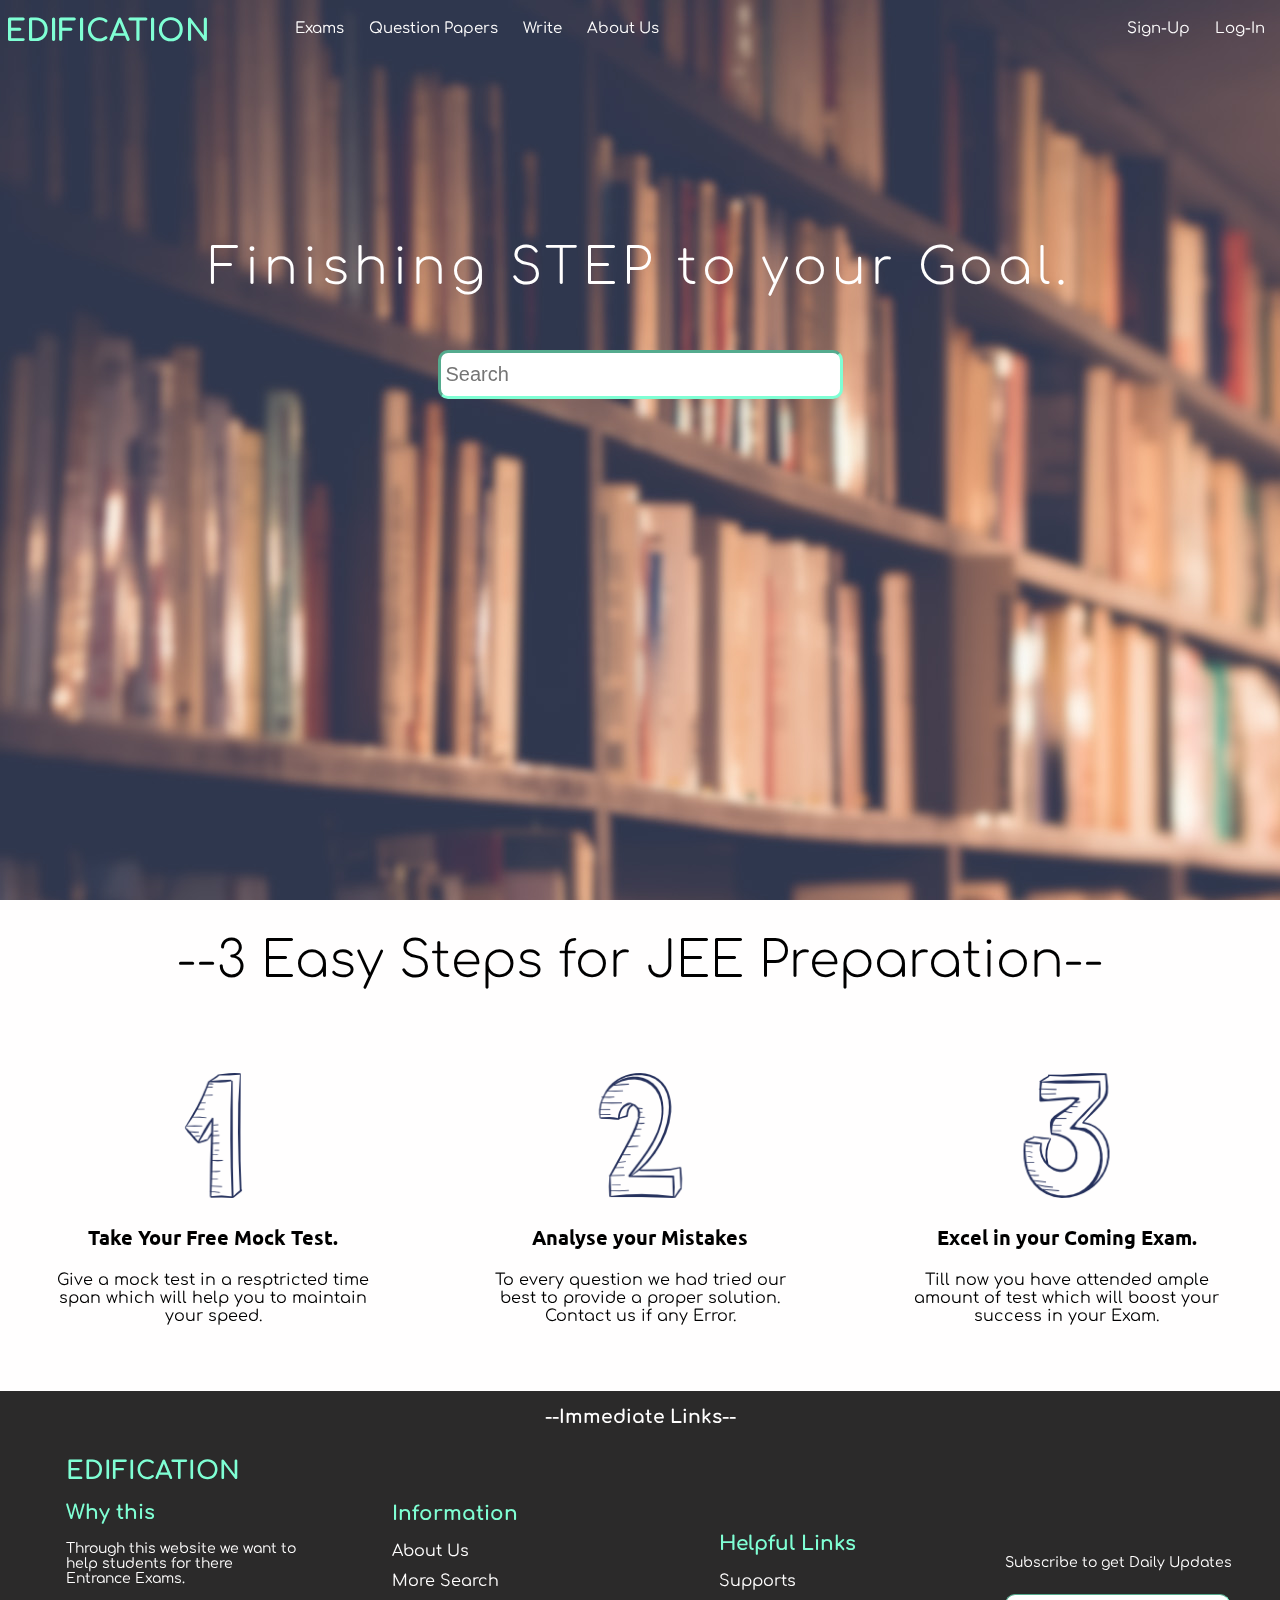
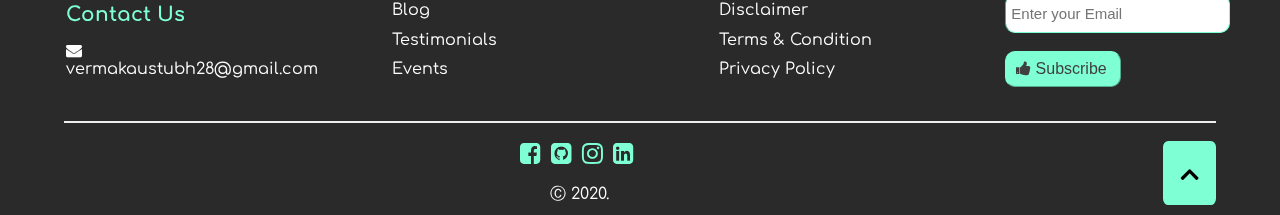
<file: index.html>
<!DOCTYPE html>
<html lang="en">

<head>
    <meta charset="UTF-8">
    <meta name="viewport" content="width=device-width, initial-scale=1.0">
    <title>Edification:finishing STEP to Engineering</title>
    <link rel="stylesheet" href="styles.css">
    <link rel="stylesheet" href="css/style-mobile.css">
    <link rel="icon" href="images/favicon.png" />
    <link href="https://fonts.googleapis.com/css2?family=Ubuntu&display=swap" rel="stylesheet">
    <link href="https://fonts.googleapis.com/css2?family=Comfortaa:wght@600&display=swap" rel="stylesheet">
    <meta name="viewport" content="width=device-width, initial-scale=1">
    <script src="https://ajax.googleapis.com/ajax/libs/jquery/3.5.1/jquery.min.js "></script>
    <link rel="stylesheet" href="https://cdnjs.cloudflare.com/ajax/libs/font-awesome/4.7.0/css/font-awesome.min.css">
</head>

<body onload="loadComplete()">

    <!-- loader starts -->
    <div id="loader">
        <h3 id="quote">Education without values, as useful as it is,<br> seems rather to make man a more clever devil.</h3>
        <h2 id="author">- Benjamin Franklin </h2>
    </div>
    <!-- loader ends -->

    <img src="images/blur.jpg" alt="background image" style="position: fixed;z-index:-10;">
    <div class="top-container">
        <div class="nav-bar" id="nav-top">
            <ul class="dropdownmenu ">
                <a href="index.html " class="logo ">
                    EDIFICATION
                </a>
                <li><a href="exams.html ">Exams</a></li>
                <li><a href="#">Question Papers</a></li>
                <li><a href="#">Write</a></li>
                <li><a href="#">About Us</a></li>
                <li class="right log-in "><a href="index-log-in.html">Log-In</a></li>
                <li class="right sign-up "><a href="index-sign-up.html">Sign-Up</a></li>
                <li class="dropdownIcon"><a href=" ">☰</a></li>
            </ul>
            <ul class="dropdownmenu2 dis">
                <li><a href="exams.html">Exams</a></li>
                <li><a href="">Question Papers</a></li>
                <li><a href="">Write</a></li>
                <li><a href="">About Us</a></li>
                <li class="right log-in"><a href="index-log-in.html">Log-In</a></li>
                <li class="right sign-up"><a href="index-sign-up.html">Sign-Up</a></li>
            </ul>
        </div>
        <div class="center ">
            <h1> Finishing STEP to your Goal.</h1>
            <input type="text " placeholder="Search ">
        </div>
    </div>
    <div class="middle-container ">
        <h1>--3 Easy Steps for JEE Preparation--</h1>
        <div class="row ">
            <div class="col-4 ">
                <img src="images/1.png " alt="1.png " height="125px " width="125px ">
                <strong><p>Take Your Free Mock Test.</p></strong>
                <p>Give a mock test in a resptricted time span which will help you to maintain your speed.</p>
            </div>
            <div class="col-4 ">
                <img src="images/2.png " alt="2.png " height="125px " width="125px ">
                <strong><p>Analyse your Mistakes</p></strong>
                <p>To every question we had tried our best to provide a proper solution. Contact us if any Error.</p>
            </div>
            <div class="col-4 ">
                <img src="images/3.png " alt="3.png " height="125px " width="125px ">
                <strong><p>Excel in your Coming Exam.</p></strong>
                <p>Till now you have attended ample amount of test which will boost your success in your Exam.</p>
            </div>
        </div>
    </div>

    <div class="footer ">
        <h3 style="text-align: center; color: #fffefe; ">--Immediate Links--</h3>
        <ul>
            <a href=" " class="logo-end ">EDIFICATION</a>
            <h2>Why this</h2>
            <p style="color: #fffefe; ">
                Through this website we want to help students for there Entrance Exams.
            </p>
            <h2>Contact Us</h2>

            <a href="Mailto:vermakaustubh28@gmail.com " class="mail ">
                <i class="fa fa-envelope "></i> vermakaustubh28@gmail.com</a>
        </ul>
        <ul>
            <h2>Information</h2>
            <a href=" ">About Us</a>
            <a href=" ">More Search </a>
            <a href=" ">Blog</a>
            <a href=" ">Testimonials</a>
            <a href=" ">Events</a>
        </ul>
        <ul>
            <h2>Helpful Links</h2>
            <a href=" ">Supports</a>
            <a href="disclaimer.html ">Disclaimer</a>
            <a href=" ">Terms & Condition</a>
            <a href=" ">Privacy Policy</a>
        </ul>
        <ul style="padding: 0; ">
            <p>Subscribe to get Daily Updates </p>
            <input type="email " placeholder="Enter your Email ">
            <button><i class="fa fa-thumbs-up "></i>  Subscribe</button>
        </ul>
        <hr class="line ">
        <div style="text-align: center; padding: 10px 0 10px 0; " class="brand-icon ">
            <a href=" "><i class="fa fa-facebook-square " style="font-size:24px;color:aquamarine "></i></a>
            <a href=" "><i class="fa fa-github-square " style="font-size:24px;color:aquamarine "></i></a>
            <a href=" "><i class="fa fa-instagram " style="font-size:24px;color:aquamarine "></i></a>
            <a href=" "><i class="fa fa-linkedin-square " style="font-size:24px;color:aquamarine "></i></a>
            <a href="#nav-top"><i class="fa fa-angle-up"></i></a>
            <br> <br>

            <a href="">
                <p style=" color: #fffefe; display: inline; " class="version ">Ⓒ 2020.</p>
            </a>


        </div>


    </div>
    <script src="index-start.js "></script>
    <script src="https://ajax.googleapis.com/ajax/libs/jquery/3.5.1/jquery.min.js "></script>
    <script src="http://code.jquery.com/jquery-3.5.1.min.js "></script>
    <script src="javascript/preloader.js"></script>
</body>

</html>
</file>
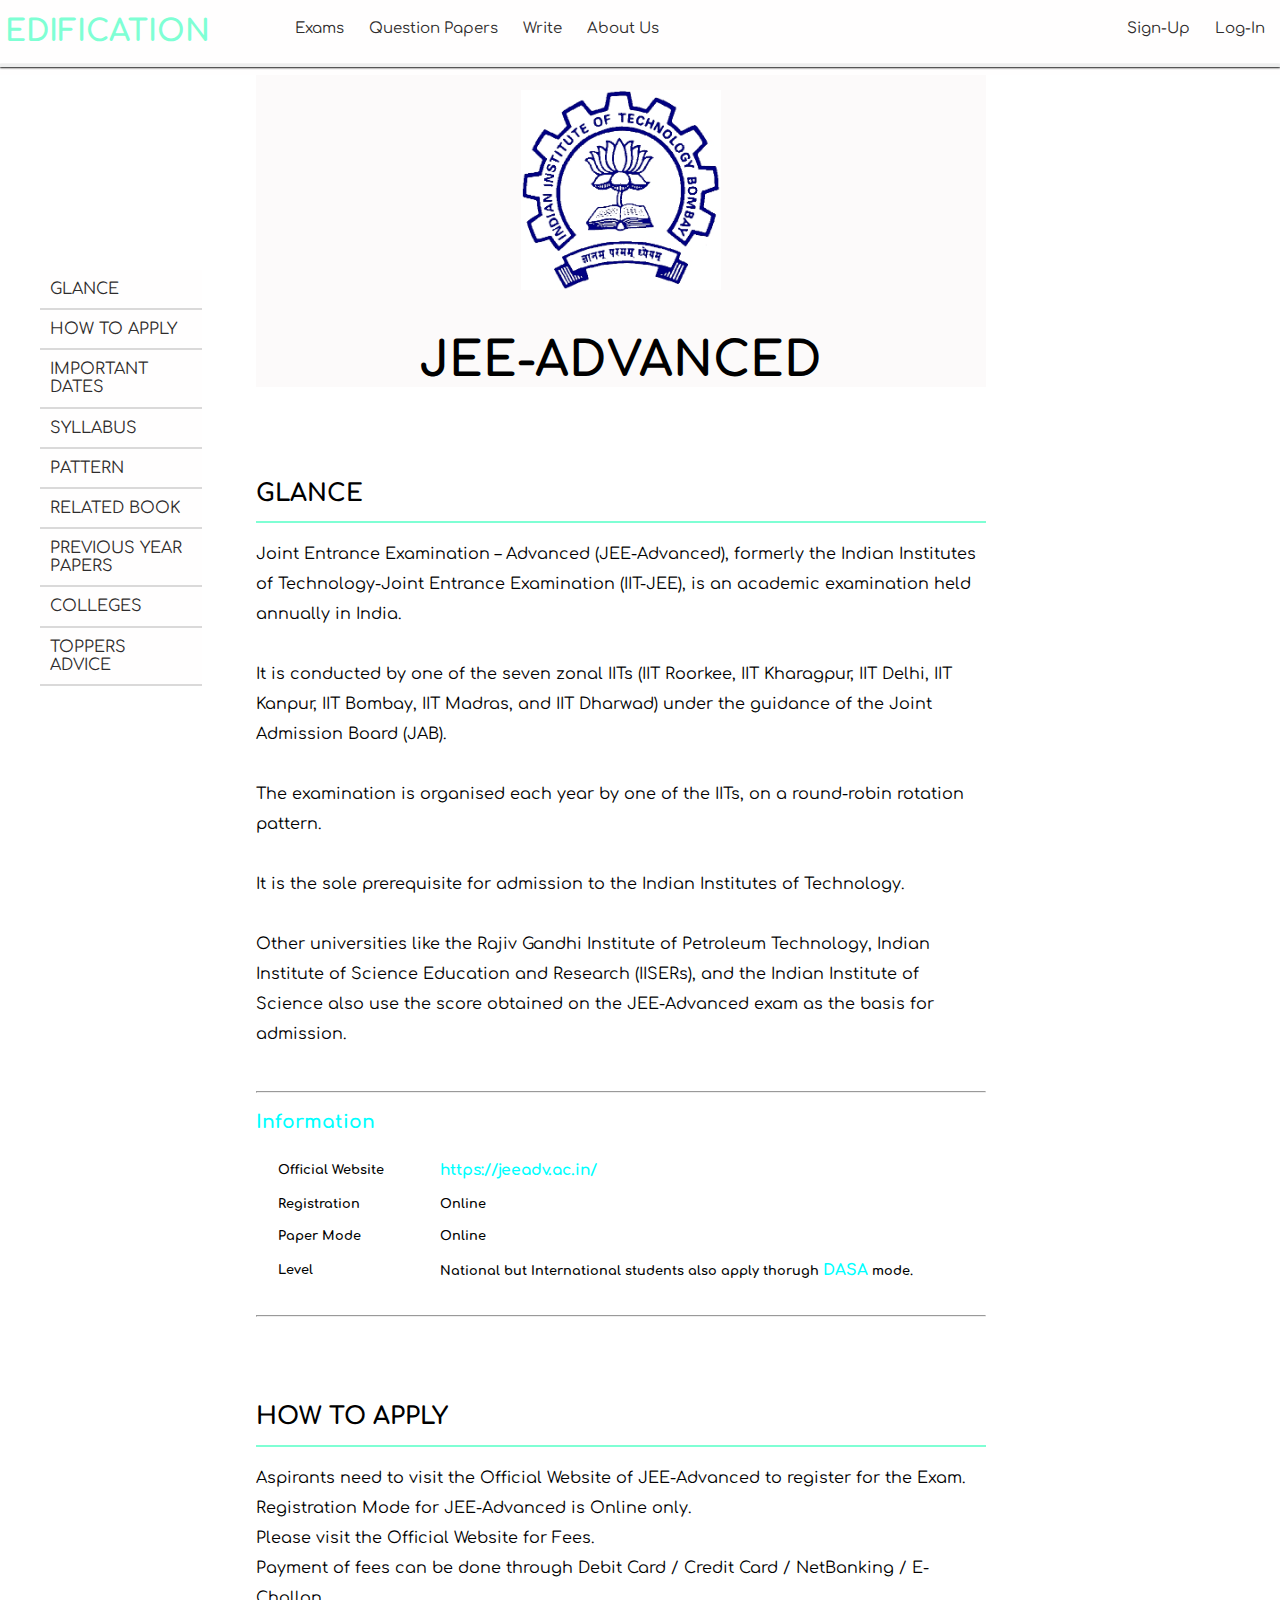
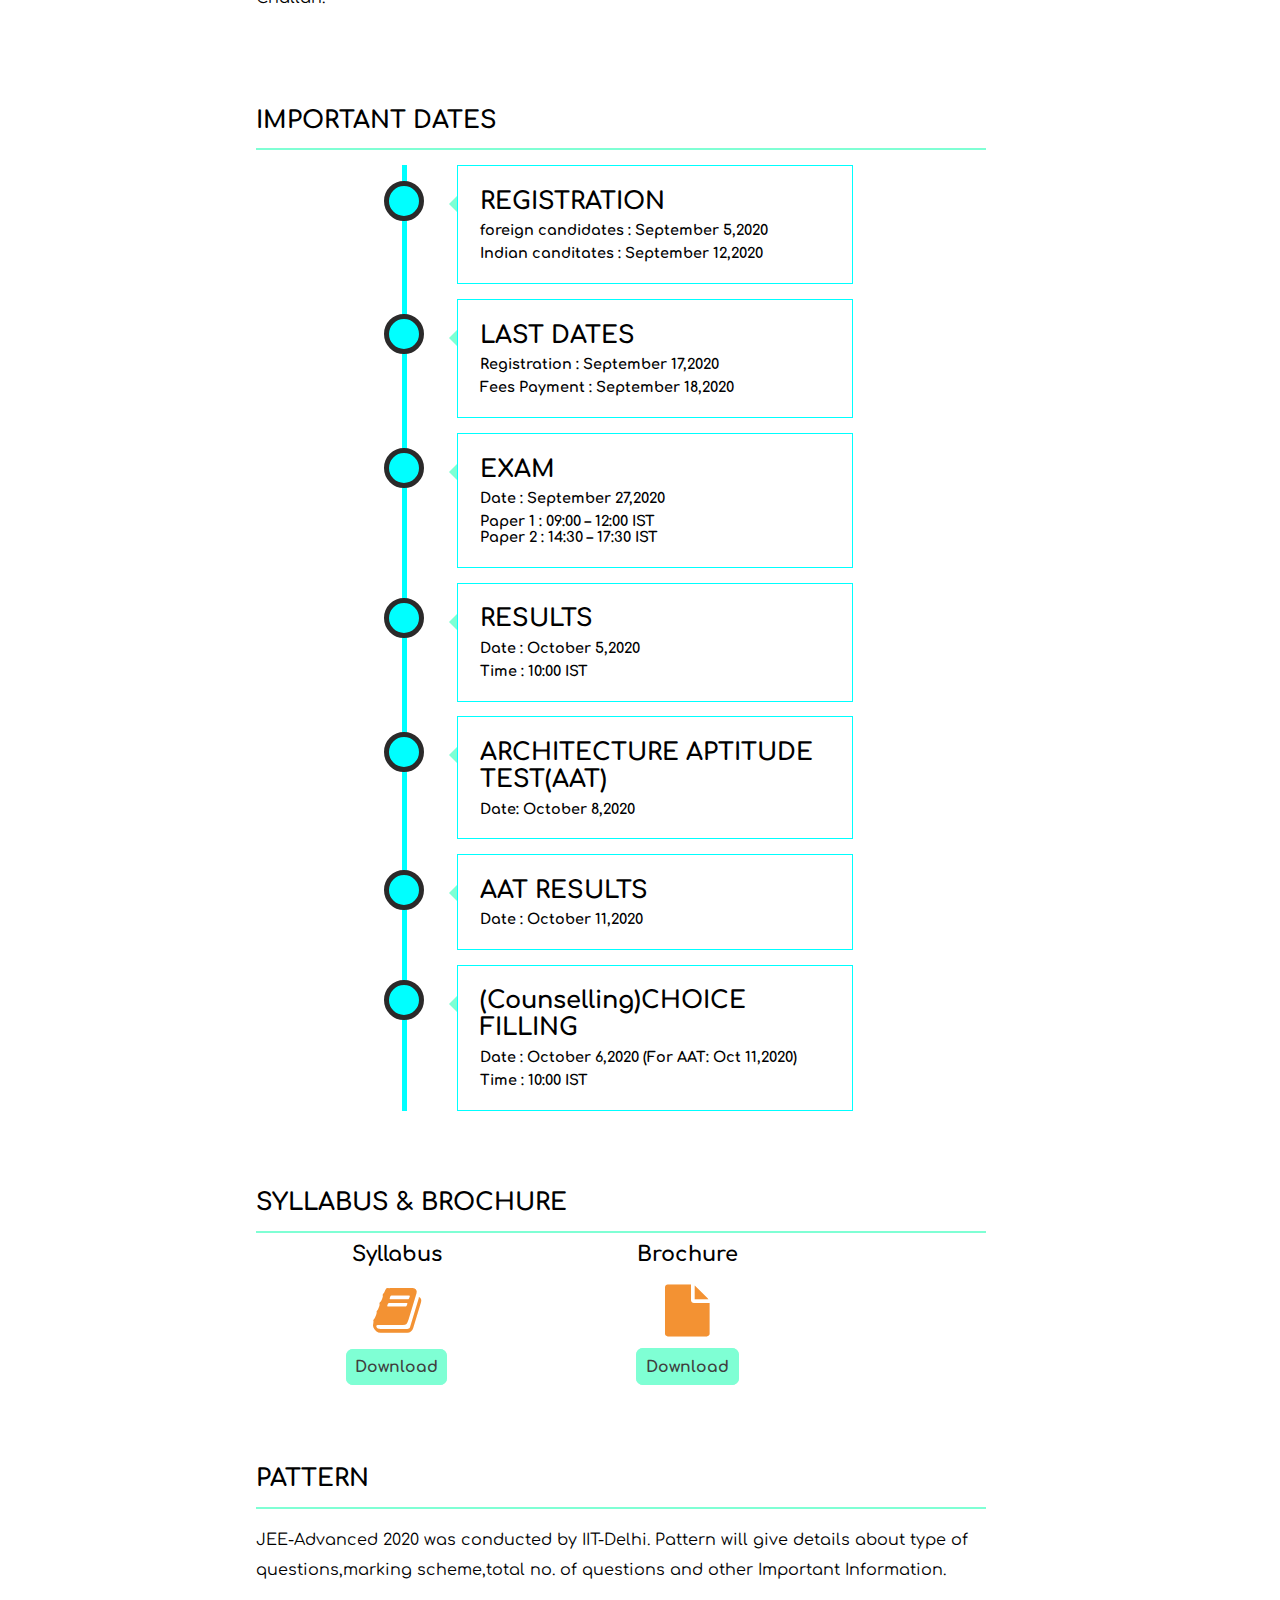
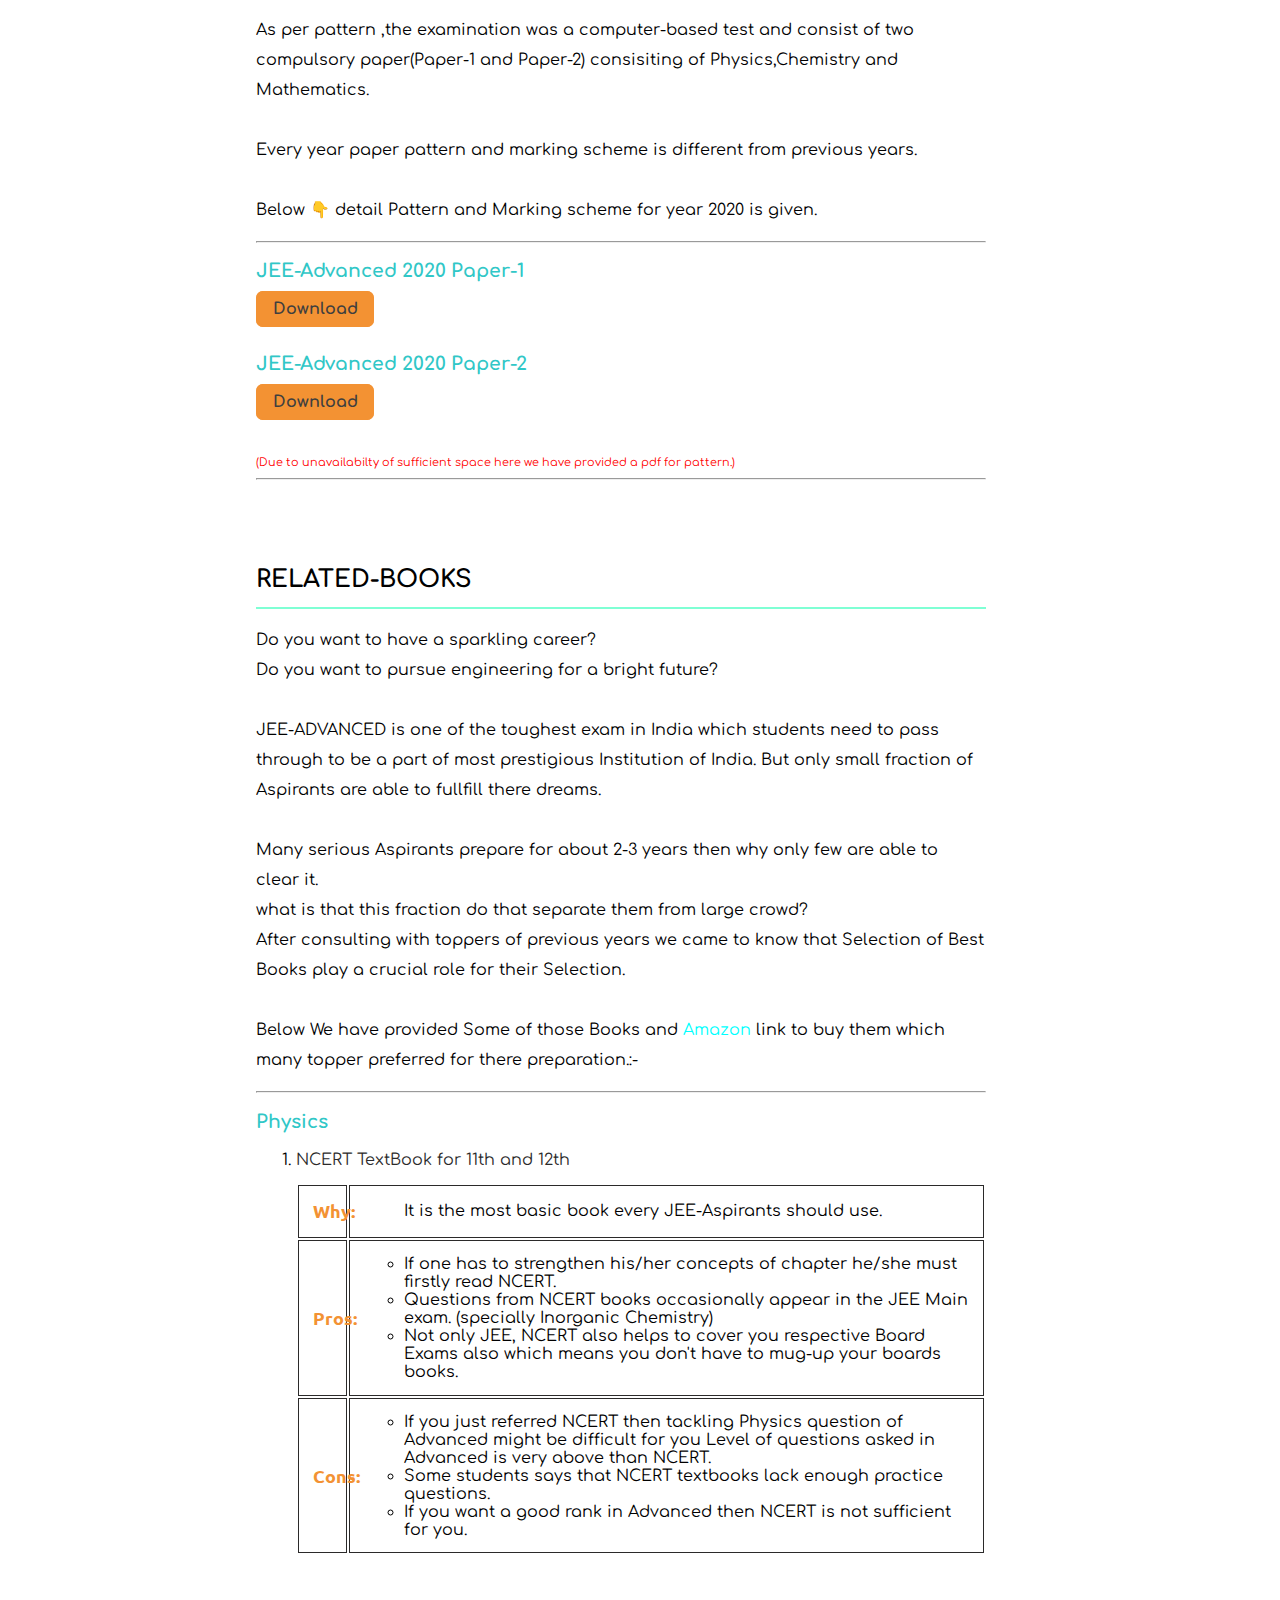
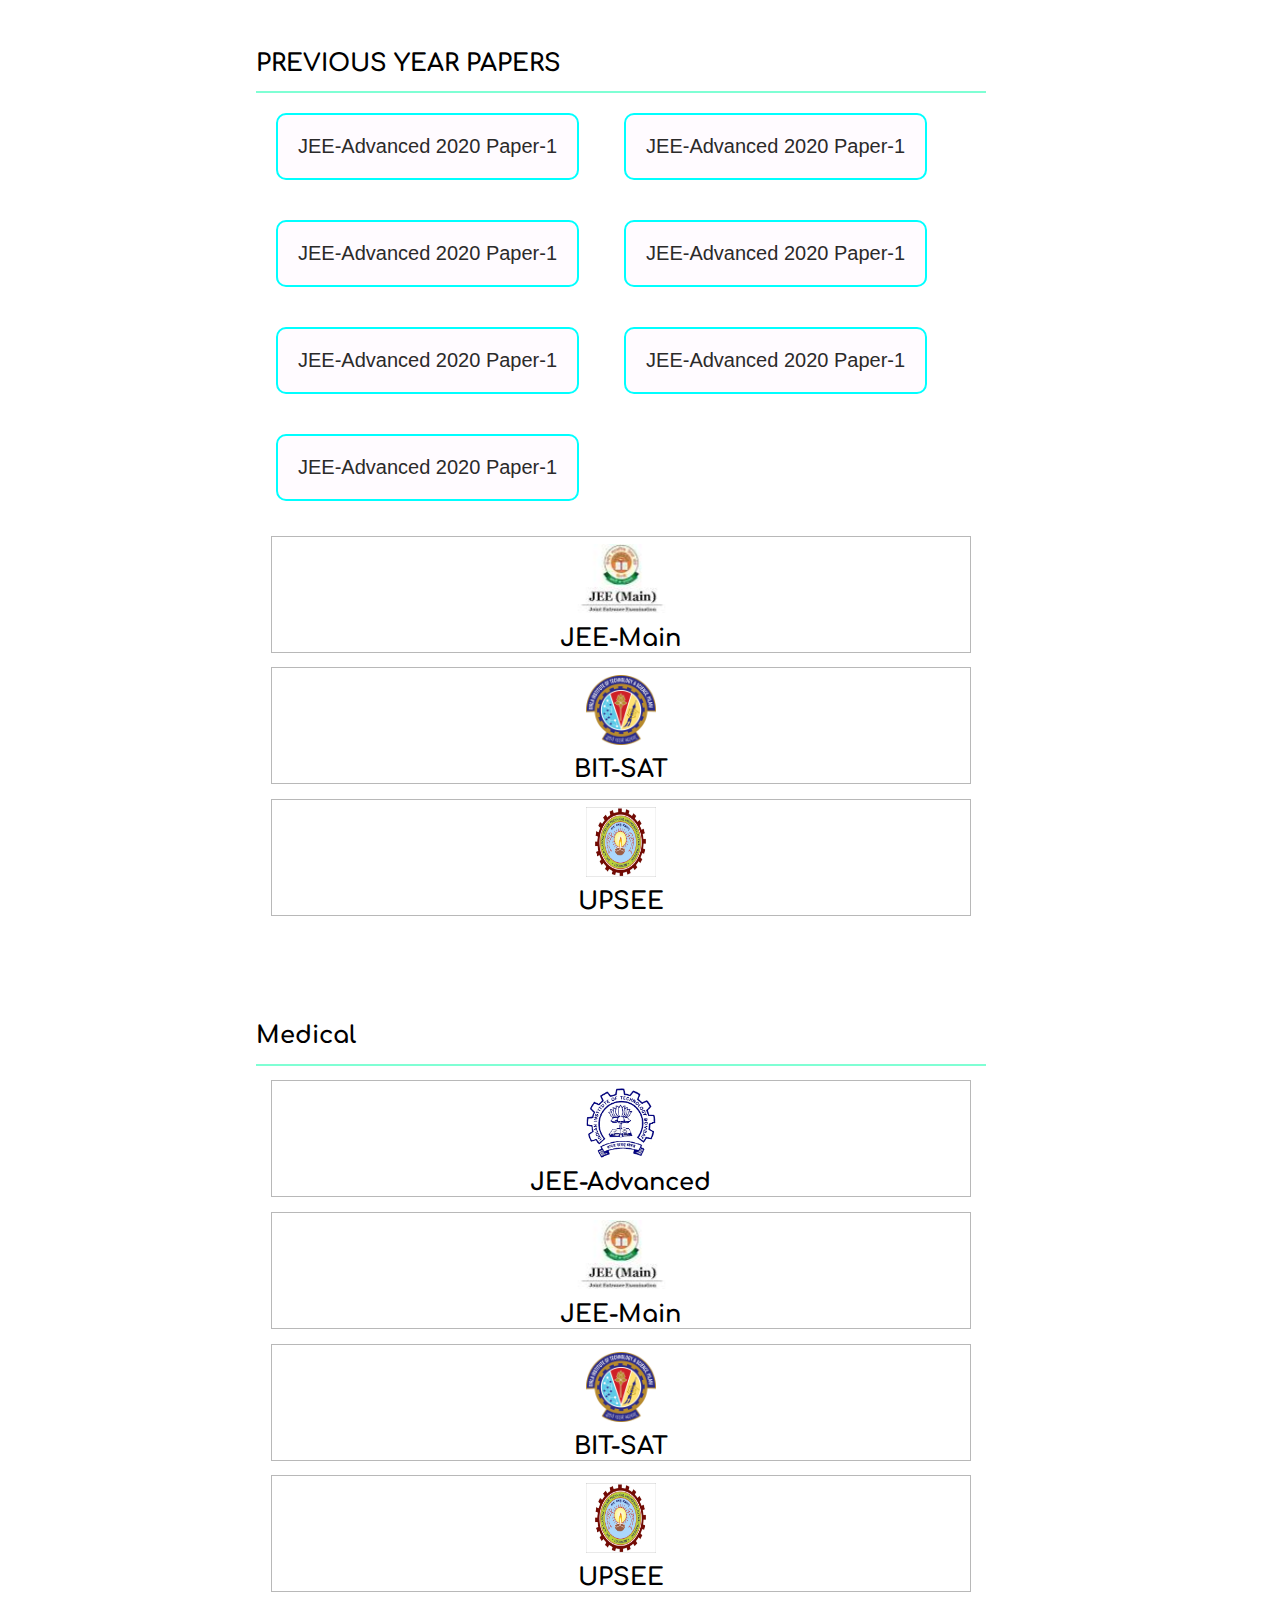
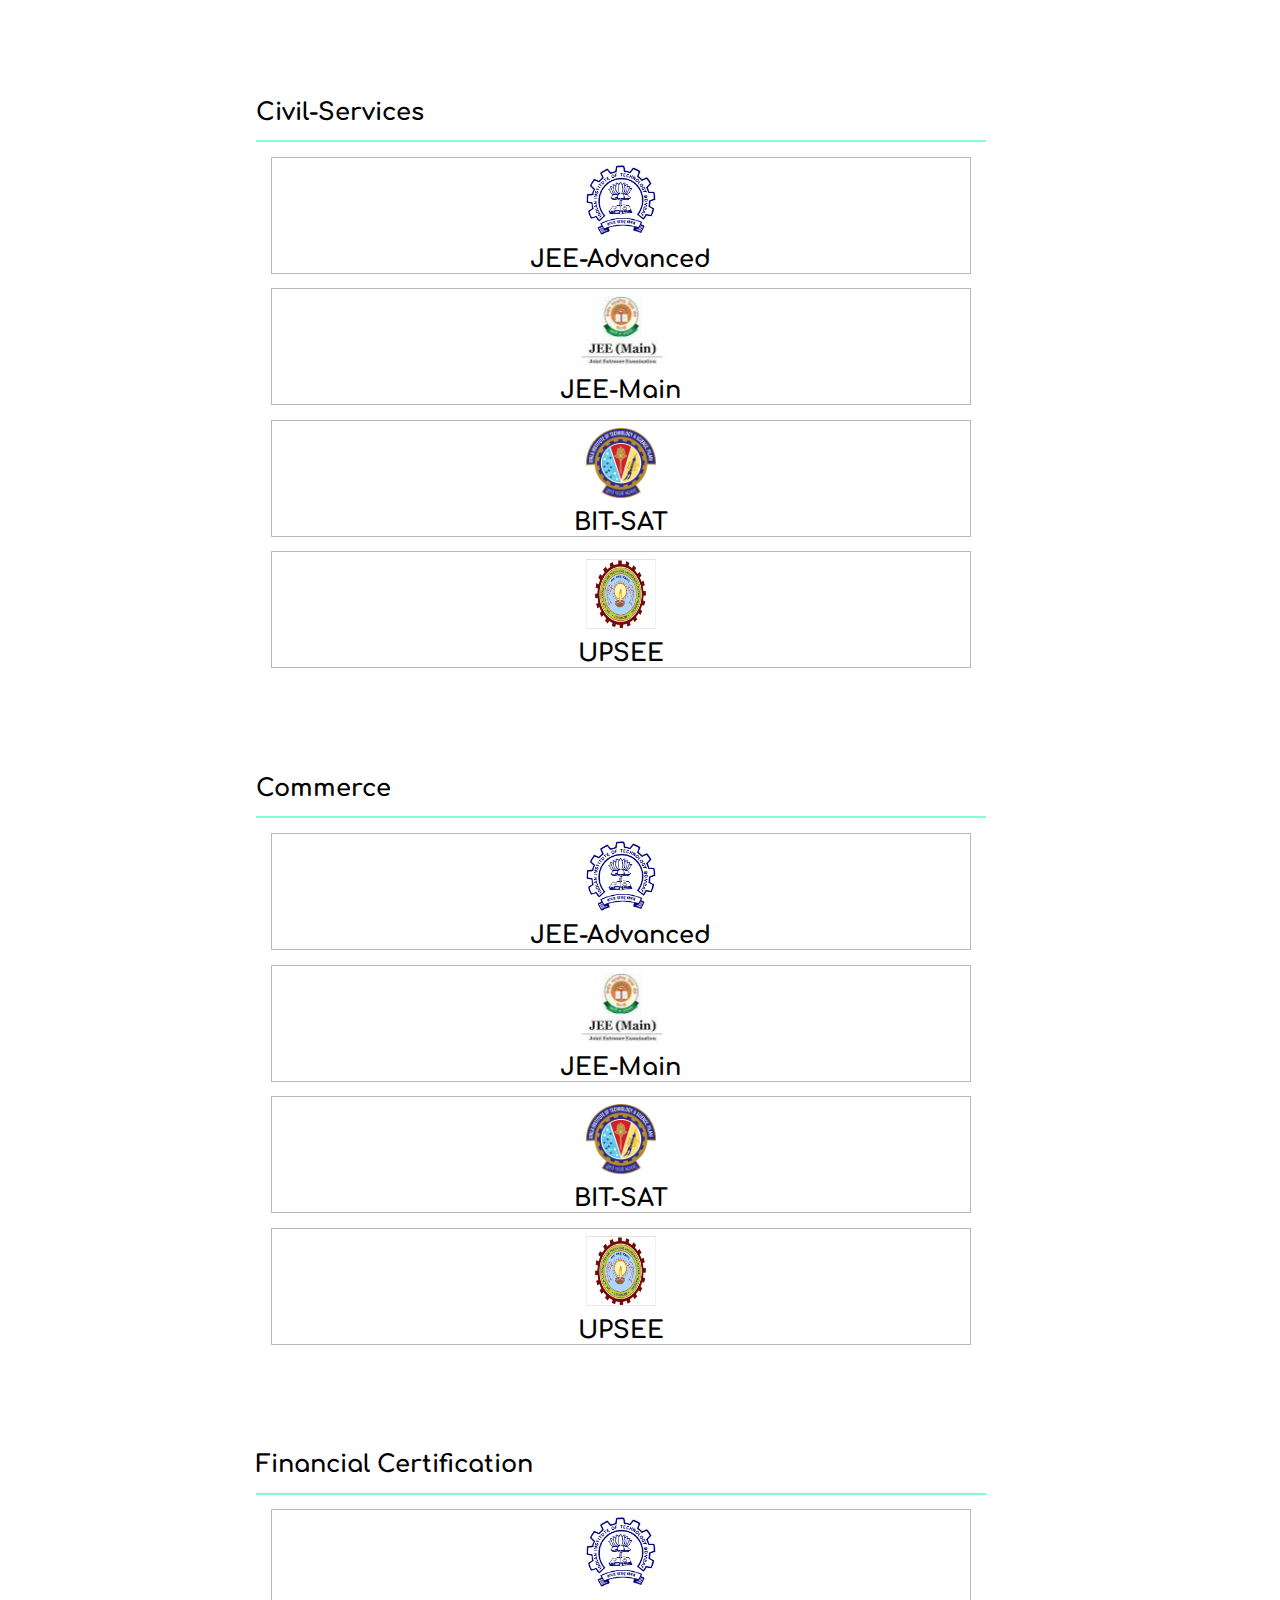
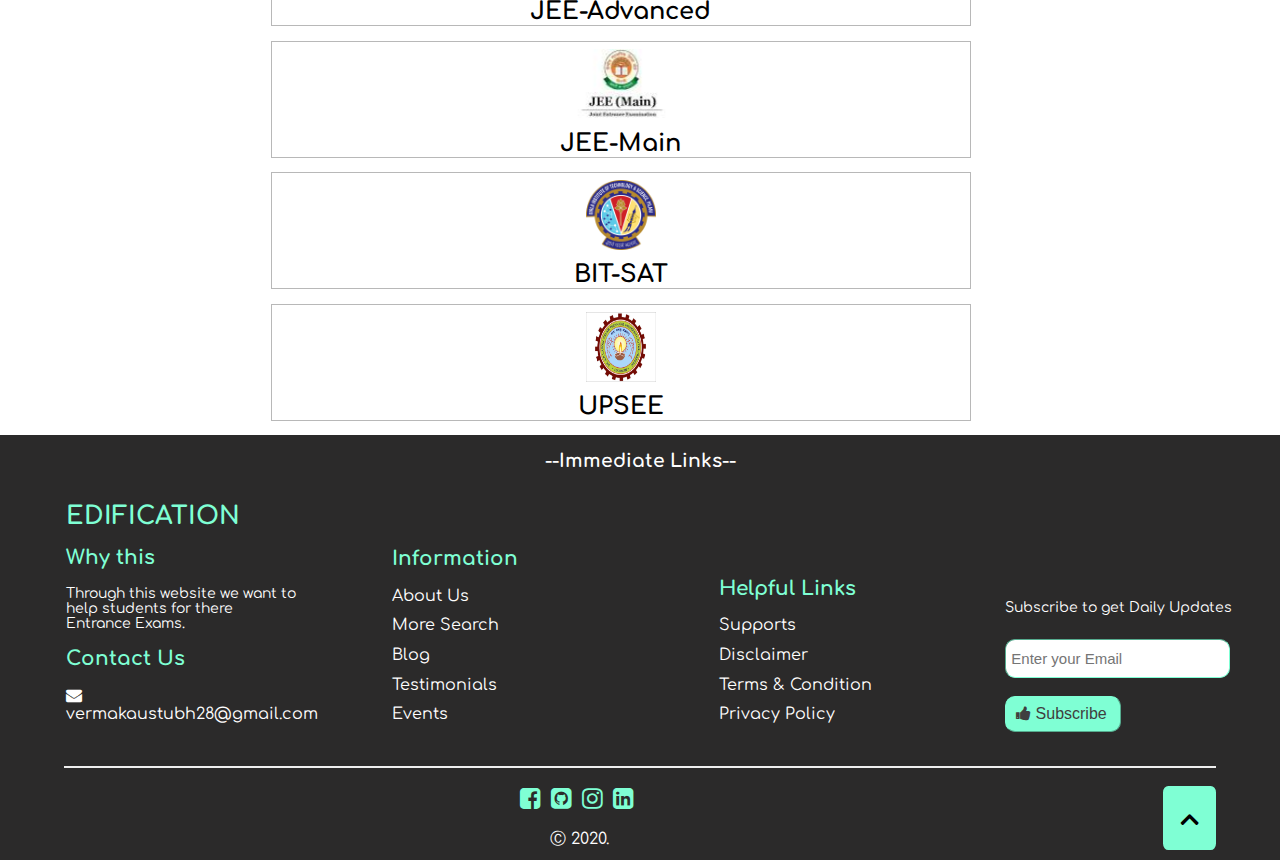
<file: advanced.html>
<!DOCTYPE html>
<html lang="en">


<head>
    <meta charset="UTF-8">
    <meta name="viewport" content="width=device-width, initial-scale=1.0">
    <title>JEE-ADVANCED</title>
    <link rel="stylesheet" href="styles.css">
    <link rel="stylesheet" href="css/style-mobile.css">
    <link rel="icon" href="images/favicon.png" />
    <link href="https://fonts.googleapis.com/css2?family=Ubuntu&display=swap" rel="stylesheet">
    <link href="https://fonts.googleapis.com/css2?family=Comfortaa:wght@600&display=swap" rel="stylesheet">
    <meta name="viewport" content="width=device-width, initial-scale=1">
    <script src="https://ajax.googleapis.com/ajax/libs/jquery/3.5.1/jquery.min.js "></script>
    <link rel="stylesheet" href="https://cdnjs.cloudflare.com/ajax/libs/font-awesome/4.7.0/css/font-awesome.min.css">
</head>

<body onload="loadComplete()">
    <!-- loader starts -->
    <div id="loader">
        <h3 id="quote">Education without values, as useful as it is,<br> seems rather to make man a more clever devil.</h3>
        <h2 id="author">- Benjamin Franklin </h2>
    </div>
    <!-- loader ends -->
    <div class="top-container1" id="nav-top">
        <div class="nav-bar" style="position: fixed; margin-top: 0; background-color: #fffefe; ">
            <ul class="dropdownmenu">
                <a href="index.html" class="logo">
                    EDIFICATION
                </a>
                <li><a href="exams.html">Exams</a></li>
                <li><a href="">Question Papers</a></li>
                <li><a href="">Write</a></li>
                <li><a href="">About Us</a></li>
                <li class="right log-in"><a href="index-log-in.html">Log-In</a></li>
                <li class="right sign-up"><a href="index-sign-up.html">Sign-Up</a></li>
                <li class="dropdownIcon"><a href="">☰</a></li>
            </ul>
            <hr style="color:  rgb(27, 26, 26); 
        border-width: 0 0 3px 0;
        box-shadow: 0px 01px 02px 0px;">
            <ul class="dropdownmenu2 dis">
                <li><a href="exams.html">Exams</a></li>
                <li><a href="">Question Papers</a></li>
                <li><a href="">Write</a></li>
                <li><a href="">About Us</a></li>
                <li class="right log-in"><a href="index-log-in.html">Log-In</a></li>
                <li class="right sign-up"><a href="index-sign-up.html">Sign-Up</a></li>
            </ul>
        </div>


    </div>

    <br><br><br><br>
    <div class="middle-container1">
        <div class="side-bar" id="side-Bar-advanced" style="position: fixed;">
            <a href="#glance">GLANCE</a>
            <a href="#how-to-apply">HOW TO APPLY</a>
            <a href="#important-dates">IMPORTANT DATES</a>
            <a href="#syllabus">SYLLABUS</a>
            <a href="#pattern">PATTERN</a>
            <a href="#related-books">RELATED BOOK</a>
            <a href="#previous-year-advanced">PREVIOUS YEAR PAPERS</a>
            <a href="#">COLLEGES</a>
            <a href="#">TOPPERS ADVICE</a>
        </div>
        <div class="main-content" id="main-Content" style="margin-left: 20%;">
            <div class="content1 " id="Engineering">
                <div style="text-align: center; width: 100%; background-color: #fcfafa;" class="intro">
                    <br>
                    <img src="images/advanced.jpg" alt="JEE-Advanced" width="200px" height="200px">
                    <h2>JEE-ADVANCED</h2>
                </div>
                <div class="glance scroll" id="glance">
                    <h2>GLANCE</h2>
                    <hr class="line2">
                    <p>Joint Entrance Examination – Advanced (JEE-Advanced), formerly the Indian Institutes of Technology-Joint Entrance Examination (IIT-JEE), is an academic examination held annually in India. <br><br> It is conducted by one of the seven
                        zonal IITs (IIT Roorkee, IIT Kharagpur, IIT Delhi, IIT Kanpur, IIT Bombay, IIT Madras, and IIT Dharwad) under the guidance of the Joint Admission Board (JAB). <br><br> The examination is organised each year by one of the IITs,
                        on a round-robin rotation pattern. <br><br> It is the sole prerequisite for admission to the Indian Institutes of Technology. <br> <br> Other universities like the Rajiv Gandhi Institute of Petroleum Technology, Indian Institute
                        of Science Education and Research (IISERs), and the Indian Institute of Science also use the score obtained on the JEE-Advanced exam as the basis for admission. </p>
                    <br>
                    <hr>
                    <h3 style="color: aqua;">Information</h3>
                    <table>
                        <tr>
                            <th>Official Website</th>
                            <th><a href="https://jeeadv.ac.in/">https://jeeadv.ac.in/</a></th>
                        </tr>
                        <tr>
                            <th>Registration</th>
                            <th>Online</th>
                        </tr>
                        <tr>
                            <th>Paper Mode</th>
                            <th>Online</th>
                        </tr>
                        <tr>
                            <th>Level</th>
                            <th>National but International students also apply thorugh <a href="https://dasanit.org/dasa2020/">DASA</a> mode.</th>
                        </tr>
                    </table>
                    <br>
                    <hr>
                </div>
                <div class="how-to-apply scroll" id="how-to-apply">
                    <h2>HOW TO APPLY</h2>
                    <hr class="line2">
                    <p>Aspirants need to visit the Official Website of JEE-Advanced to register for the Exam.
                        <br> Registration Mode for JEE-Advanced is Online only.
                        <br> Please visit the Official Website for Fees.
                        <br> Payment of fees can be done through Debit Card / Credit Card / NetBanking / E-Challan.
                        <br>
                    </p>
                </div>
                <div class="important-dates scroll" id="important-dates">
                    <h2>IMPORTANT DATES</h2>
                    <hr class="line2">
                    <div class="time-line">
                        <div>
                            <h2>REGISTRATION</h2>
                            <h4>foreign candidates : September 5,2020</h4>
                            <h4>Indian canditates : September 12,2020</h4>
                        </div>
                        <div>
                            <h2>LAST DATES</h2>
                            <h4>Registration : September 17,2020</h4>
                            <h4>Fees Payment : September 18,2020</h4>
                        </div>
                        <div>
                            <h2>EXAM</h2>
                            <h4>Date : September 27,2020</h4>
                            <h4>Paper 1 : 09:00 – 12:00 IST <br> Paper 2 : 14:30 – 17:30 IST</h4>
                        </div>
                        <div>
                            <h2>RESULTS</h2>
                            <h4>Date : October 5,2020</h4>
                            <h4>Time : 10:00 IST</h4>
                        </div>
                        <div>
                            <h2>ARCHITECTURE APTITUDE TEST(AAT)</h2>
                            <h4>Date: October 8,2020</h4>
                        </div>
                        <div>
                            <h2>AAT RESULTS</h2>
                            <h4>Date : October 11,2020</h4>
                        </div>
                        <div>
                            <h2>(Counselling)CHOICE FILLING</h2>
                            <h4>Date : October 6,2020 (For AAT: Oct 11,2020)</h4>
                            <h4>Time : 10:00 IST</h4>
                        </div>
                    </div>
                </div>
                <div class="syllabus scroll" id="syllabus">
                    <h2>SYLLABUS & BROCHURE</h2>
                    <hr class="line2">
                    <table>
                        <tr>
                            <td>Syllabus</td>
                            <td>Brochure</td>
                        </tr>
                        <tr class="syicon">
                            <td><i class="fa fa-book"></i></td>
                            <td><i class="fa fa-file"></i></td>
                        </tr>
                        <tr>
                            <td><a href="https://jeeadv.ac.in/syllabus.php">Download</a></td>
                            <td><a href="https://jeeadv.ac.in/brochure.php">Download</a></td>
                        </tr>
                    </table>


                </div>
                <div class="pattern scroll" id="pattern">
                    <h2>PATTERN</h2>
                    <hr class="line2">
                    <p>JEE-Advanced 2020 was conducted by IIT-Delhi. Pattern will give details about type of questions,marking scheme,total no. of questions and other Important Information. <br><br> As per pattern ,the examination was a computer-based test
                        and consist of two compulsory paper(Paper-1 and Paper-2) consisiting of Physics,Chemistry and Mathematics. <br><br> Every year paper pattern and marking scheme is different from previous years. <br><br> Below 👇 detail Pattern
                        and Marking scheme for year 2020 is given.</p>
                    <hr>
                    <h3>JEE-Advanced 2020 Paper-1</h3>
                    <a href="https://drive.google.com/file/d/1_zPFWuYbuVhkaGE-KLuGXOjfS5uaL0FC/view?usp=sharing" class="down">Download</a>
                    <h3 style="margin-top: 5%;">JEE-Advanced 2020 Paper-2</h3>
                    <a href="https://drive.google.com/file/d/1AcH4hwKd1iZjNcITwi3hWvEeQLx4s-aF/view?usp=sharing" class="down">Download</a>
                    <div style="margin-top: 5%;">
                        <p style="color: red; font-size: 70%; margin-bottom: 0;">(Due to unavailabilty of sufficient space here we have provided a pdf for pattern.)</p>
                        <hr style="margin-top: 0;">
                    </div>
                </div>
                <div class="related-books scroll" id="related-books">
                    <h2>RELATED-BOOKS</h2>
                    <hr class="line2">
                    <p>Do you want to have a sparkling career?
                        <br> Do you want to pursue engineering for a bright future?
                        <br><br> JEE-ADVANCED is one of the toughest exam in India which students need to pass through to be a part of most prestigious Institution of India. But only small fraction of Aspirants are able to fullfill there dreams. <br><br>                        Many serious Aspirants prepare for about 2-3 years then why only few are able to clear it. <br> what is that this fraction do that separate them from large crowd? <br> After consulting with toppers of previous years we came to
                        know that Selection of Best Books play a crucial role for their Selection. <br> <br> Below We have provided Some of those Books and <a href="https://www.amazon.in/" style="color: aqua;">Amazon</a> link to buy them which many topper
                        preferred for there preparation.:-
                    </p>
                    <hr>
                    <div>
                        <h3>Physics</h3>
                        <ol class="description">
                            <li style="margin-bottom: 2%;"><a href=""> NCERT TextBook for 11th and 12th</a></li>
                            <table>
                                <tr>
                                    <th>
                                        Why:
                                    </th>
                                    <td>
                                        <ul>
                                            It is the most basic book every JEE-Aspirants should use.
                                        </ul>
                                    </td>
                                </tr>
                                <tr>
                                    <th>Pros:</th>
                                    <td>
                                        <ul>
                                            <li>If one has to strengthen his/her concepts of chapter he/she must firstly read NCERT.</li>
                                            <li>Questions from NCERT books occasionally appear in the JEE Main exam. (specially Inorganic Chemistry)</li>
                                            <li>Not only JEE, NCERT also helps to cover you respective Board Exams also which means you don't have to mug-up your boards books.</li>
                                        </ul>
                                    </td>
                                </tr>
                                <tr>
                                    <th>Cons:</th>
                                    <td>
                                        <ul>
                                            <li>If you just referred NCERT then tackling Physics question of Advanced might be difficult for you Level of questions asked in Advanced is very above than NCERT.</li>
                                            <li>Some students says that NCERT textbooks lack enough practice questions.</li>
                                            <li>If you want a good rank in Advanced then NCERT is not sufficient for you.</li>
                                        </ul>
                                    </td>
                                </tr>
                            </table>

                        </ol>
                    </div>






                </div>
                <div class="previous-year-advanced scroll" id="previous-year-advanced">
                    <h2>PREVIOUS YEAR PAPERS</h2>
                    <hr class="line2">
                    <button class="link-to-paper" onclick=" window.open('index_exam.html','_blank')">JEE-Advanced 2020 Paper-1</button>
                    <button class="link-to-paper">JEE-Advanced 2020 Paper-1</button>
                    <button class="link-to-paper">JEE-Advanced 2020 Paper-1</button>
                    <button class="link-to-paper">JEE-Advanced 2020 Paper-1</button>
                    <button class="link-to-paper">JEE-Advanced 2020 Paper-1</button>
                    <button class="link-to-paper">JEE-Advanced 2020 Paper-1</button>
                    <button class="link-to-paper">JEE-Advanced 2020 Paper-1</button>

                </div>




                <a href=" " class="name main ">
                    <img src="images/main.jpeg " alt="JEE-Main " width="150px " height="70px ">
                    <h2>JEE-Main</h2>
                </a>
                <a href=" " class="name bitsat ">
                    <img src="images/bitsat.png " alt="Bitsat " width="70px " height="70px ">
                    <h2>BIT-SAT</h2>
                </a>
                <a href=" " class="name upsee ">
                    <img src="images/upsee.jpeg " alt="UPSEE " width="70px " height="70px ">
                    <h2>UPSEE</h2>
                </a>

            </div>
            <div class="content1 " id="Medical">
                <br><br><br><br>
                <h2>Medical</h2>
                <hr class="line2 ">
                <a href=" " class="name advanced ">
                    <img src="images/advanced.jpg " alt="JEE-Advanced " width="70px " height="70px ">
                    <h2>JEE-Advanced</h2>
                </a>
                <a href=" " class="name advanced ">
                    <img src="images/main.jpeg " alt="JEE-Main " width="150px " height="70px ">
                    <h2>JEE-Main</h2>
                </a>
                <a href=" " class="name advanced ">
                    <img src="images/bitsat.png " alt="Bitsat " width="70px " height="70px ">
                    <h2>BIT-SAT</h2>
                </a>
                <a href=" " class="name advanced ">
                    <img src="images/upsee.jpeg " alt="UPSEE " width="70px " height="70px ">
                    <h2>UPSEE</h2>
                </a>

            </div>
            <div class="content1 " id="Civil-Services">
                <br><br><br><br>
                <h2>Civil-Services</h2>
                <hr class="line2 ">
                <a href=" " class="name advanced ">
                    <img src="images/advanced.jpg " alt="JEE-Advanced " width="70px " height="70px ">
                    <h2>JEE-Advanced</h2>
                </a>
                <a href=" " class="name advanced ">
                    <img src="images/main.jpeg " alt="JEE-Main " width="150px " height="70px ">
                    <h2>JEE-Main</h2>
                </a>
                <a href=" " class="name advanced ">
                    <img src="images/bitsat.png " alt="Bitsat " width="70px " height="70px ">
                    <h2>BIT-SAT</h2>
                </a>
                <a href=" " class="name advanced ">
                    <img src="images/upsee.jpeg " alt="UPSEE " width="70px " height="70px ">
                    <h2>UPSEE</h2>
                </a>

            </div>
            <div class="content1 " id="Commerce">
                <br><br><br><br>
                <h2>Commerce</h2>
                <hr class="line2 ">
                <a href=" " class="name advanced ">
                    <img src="images/advanced.jpg " alt="JEE-Advanced " width="70px " height="70px ">
                    <h2>JEE-Advanced</h2>
                </a>
                <a href=" " class="name advanced ">
                    <img src="images/main.jpeg " alt="JEE-Main " width="150px " height="70px ">
                    <h2>JEE-Main</h2>
                </a>
                <a href=" " class="name advanced ">
                    <img src="images/bitsat.png " alt="Bitsat " width="70px " height="70px ">
                    <h2>BIT-SAT</h2>
                </a>
                <a href=" " class="name advanced ">
                    <img src="images/upsee.jpeg " alt="UPSEE " width="70px " height="70px ">
                    <h2>UPSEE</h2>
                </a>

            </div>
            <div class="content1 " id="fc">
                <br><br><br><br>
                <h2>Financial Certification</h2>
                <hr class="line2 ">
                <a href="" class="name advanced">
                    <img src="images/advanced.jpg " alt="JEE-Advanced " width="70px " height="70px ">
                    <h2>JEE-Advanced</h2>
                </a>
                <a href=" " class="name advanced ">
                    <img src="images/main.jpeg " alt="JEE-Main " width="150px " height="70px ">
                    <h2>JEE-Main</h2>
                </a>
                <a href=" " class="name advanced ">
                    <img src="images/bitsat.png " alt="Bitsat " width="70px " height="70px ">
                    <h2>BIT-SAT</h2>
                </a>
                <a href=" " class="name advanced ">
                    <img src="images/upsee.jpeg " alt="UPSEE " width="70px " height="70px ">
                    <h2>UPSEE</h2>
                </a>

            </div>
        </div>
    </div>





    <div class="footer ">
        <h3 style="text-align: center; color: #fffefe; ">--Immediate Links--</h3>
        <ul>
            <a href=" " class="logo-end ">EDIFICATION</a>
            <h2>Why this</h2>
            <p style="color: #fffefe; ">
                Through this website we want to help students for there Entrance Exams.
            </p>
            <h2>Contact Us</h2>

            <a href="Mailto:vermakaustubh28@gmail.com " class="mail ">
                <i class="fa fa-envelope "></i> vermakaustubh28@gmail.com</a>
        </ul>
        <ul>
            <h2>Information</h2>
            <a href=" ">About Us</a>
            <a href=" ">More Search </a>
            <a href=" ">Blog</a>
            <a href=" ">Testimonials</a>
            <a href=" ">Events</a>
        </ul>
        <ul>
            <h2>Helpful Links</h2>
            <a href=" ">Supports</a>
            <a href="disclaimer.html ">Disclaimer</a>
            <a href=" ">Terms & Condition</a>
            <a href=" ">Privacy Policy</a>
        </ul>
        <ul style="padding: 0; ">
            <p>Subscribe to get Daily Updates </p>
            <input type="email " placeholder="Enter your Email ">
            <button><i class="fa fa-thumbs-up "></i>  Subscribe</button>
        </ul>
        <hr class="line ">
        <div style="text-align: center; padding: 10px 0 10px 0; " class="brand-icon ">
            <a href=" "><i class="fa fa-facebook-square " style="font-size:24px;color:aquamarine "></i></a>
            <a href=" "><i class="fa fa-github-square " style="font-size:24px;color:aquamarine "></i></a>
            <a href=" "><i class="fa fa-instagram " style="font-size:24px;color:aquamarine "></i></a>
            <a href=" "><i class="fa fa-linkedin-square " style="font-size:24px;color:aquamarine "></i></a>
            <a href="#nav-top"><i class="fa fa-angle-up"></i></a>
            <br> <br>

            <a href="">
                <p style=" color: #fffefe; display: inline; " class="version ">Ⓒ 2020.</p>
            </a>


        </div>


    </div>

    <script src="index-start.js "></script>
    <script src="https://ajax.googleapis.com/ajax/libs/jquery/3.5.1/jquery.min.js "></script>
    <script src="http://code.jquery.com/jquery-3.5.1.min.js "></script>
    <script src="javascript/preloader.js"></script>
    <script src="https://ajax.googleapis.com/ajax/libs/jquery/3.5.1/jquery.min.js "></script>
</body>


</html>
</file>
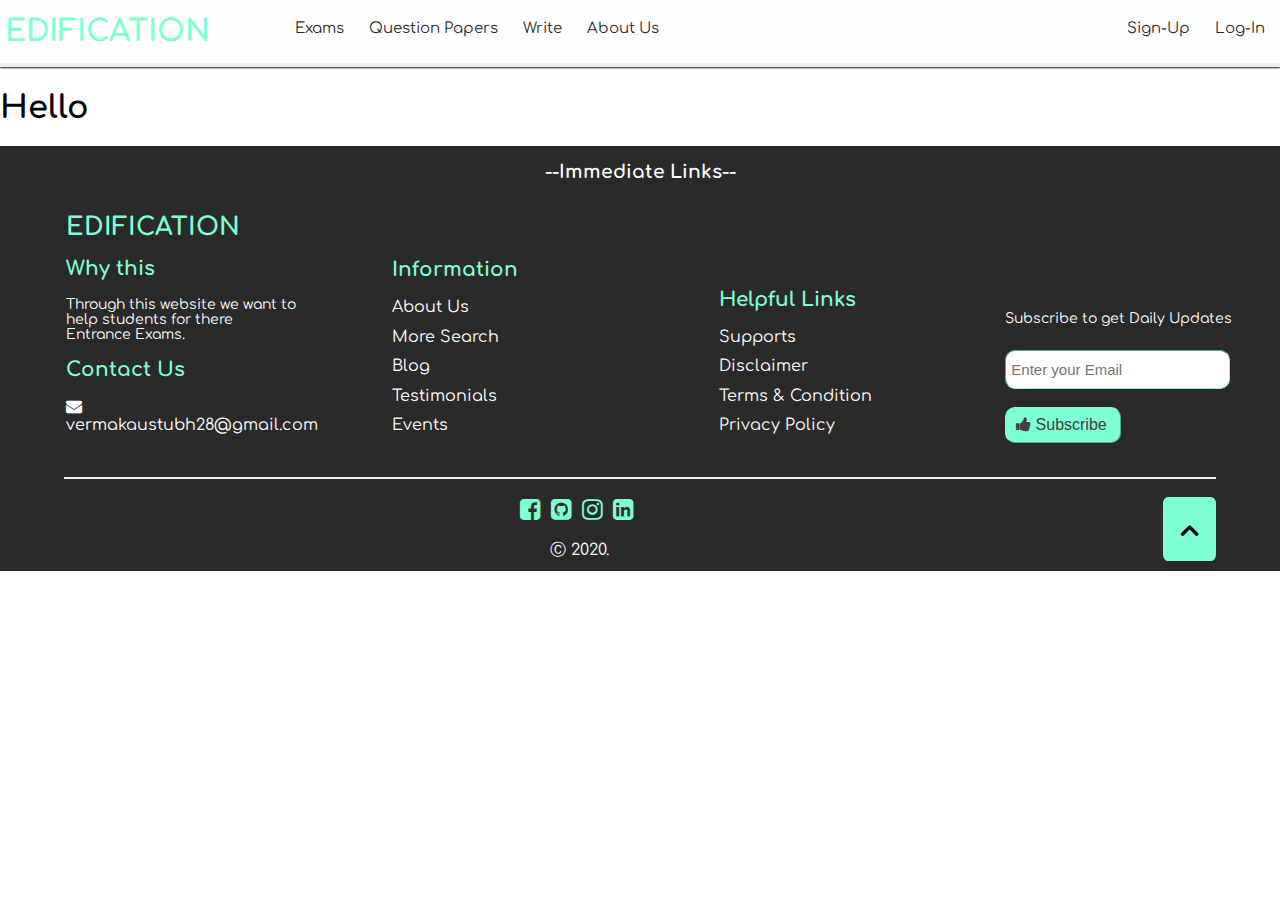
<file: boilerplate.html>
<!DOCTYPE html>
<html lang="en">

<head>
    <meta charset="UTF-8">
    <meta name="viewport" content="width=device-width, initial-scale=1.0">
    <title>JEE-ADVANCED</title>
    <link rel="stylesheet" href="styles.css">
    <link rel="stylesheet" href="css/style-mobile.css">
    <link rel="icon" href="images/favicon.png" />
    <link href="https://fonts.googleapis.com/css2?family=Ubuntu&display=swap" rel="stylesheet">
    <link href="https://fonts.googleapis.com/css2?family=Comfortaa:wght@600&display=swap" rel="stylesheet">
    <meta name="viewport" content="width=device-width, initial-scale=1">
    <script src="https://ajax.googleapis.com/ajax/libs/jquery/3.5.1/jquery.min.js "></script>
    <link rel="stylesheet" href="https://cdnjs.cloudflare.com/ajax/libs/font-awesome/4.7.0/css/font-awesome.min.css">
</head>

<body>
    <div class="top-container1">
        <div class="nav-bar" style="position: fixed; margin-top: 0; background-color: #fffefe; ">
            <ul class="dropdownmenu">
                <a href="index.html" class="logo">
                    EDIFICATION
                </a>
                <li><a href="exams.html">Exams</a></li>
                <li><a href="">Question Papers</a></li>
                <li><a href="">Write</a></li>
                <li><a href="">About Us</a></li>
                <li class="right log-in"><a href="index-log-in.html">Log-In</a></li>
                <li class="right sign-up"><a href="index-sign-up.html">Sign-Up</a></li>
                <li class="dropdownIcon"><a href="">☰</a></li>
            </ul>
            <hr style="color:  rgb(27, 26, 26); 
        border-width: 0 0 3px 0;
        box-shadow: 0px 01px 02px 0px;">
            <ul class="dropdownmenu2 dis">
                <li><a href="exams.html">Exams</a></li>
                <li><a href="">Question Papers</a></li>
                <li><a href="">Write</a></li>
                <li><a href="">About Us</a></li>
                <li class="right log-in"><a href="index-log-in.html">Log-In</a></li>
                <li class="right sign-up"><a href="index-sign-up.html">Sign-Up</a></li>
            </ul>
        </div>


    </div>
    <br><br><br><br><br>
    <h1 style="margin-top: 0%; color: black;">Hello
    </h1>
    <div class="footer ">
        <h3 style="text-align: center; color: #fffefe; ">--Immediate Links--</h3>
        <ul>
            <a href=" " class="logo-end ">EDIFICATION</a>
            <h2>Why this</h2>
            <p style="color: #fffefe; ">
                Through this website we want to help students for there Entrance Exams.
            </p>
            <h2>Contact Us</h2>

            <a href="Mailto:vermakaustubh28@gmail.com " class="mail ">
                <i class="fa fa-envelope "></i> vermakaustubh28@gmail.com</a>
        </ul>
        <ul>
            <h2>Information</h2>
            <a href=" ">About Us</a>
            <a href=" ">More Search </a>
            <a href=" ">Blog</a>
            <a href=" ">Testimonials</a>
            <a href=" ">Events</a>
        </ul>
        <ul>
            <h2>Helpful Links</h2>
            <a href=" ">Supports</a>
            <a href="disclaimer.html ">Disclaimer</a>
            <a href=" ">Terms & Condition</a>
            <a href=" ">Privacy Policy</a>
        </ul>
        <ul style="padding: 0; ">
            <p>Subscribe to get Daily Updates </p>
            <input type="email " placeholder="Enter your Email ">
            <button><i class="fa fa-thumbs-up "></i>  Subscribe</button>
        </ul>
        <hr class="line ">
        <div style="text-align: center; padding: 10px 0 10px 0; " class="brand-icon ">
            <a href=" "><i class="fa fa-facebook-square " style="font-size:24px;color:aquamarine "></i></a>
            <a href=" "><i class="fa fa-github-square " style="font-size:24px;color:aquamarine "></i></a>
            <a href=" "><i class="fa fa-instagram " style="font-size:24px;color:aquamarine "></i></a>
            <a href=" "><i class="fa fa-linkedin-square " style="font-size:24px;color:aquamarine "></i></a>
            <a href="#nav-top"><i class="fa fa-angle-up"></i></a>
            <br> <br>

            <a href="">
                <p style=" color: #fffefe; display: inline; " class="version ">Ⓒ 2020.</p>
            </a>


        </div>


    </div>

    <script src="index-start.js "></script>
    <script src="https://ajax.googleapis.com/ajax/libs/jquery/3.5.1/jquery.min.js "></script>
    <script src="http://code.jquery.com/jquery-3.5.1.min.js "></script>
    <script src="javascript/preloader.js"></script>
    <script src="https://ajax.googleapis.com/ajax/libs/jquery/3.5.1/jquery.min.js "></script>
</body>


</html>
</file>
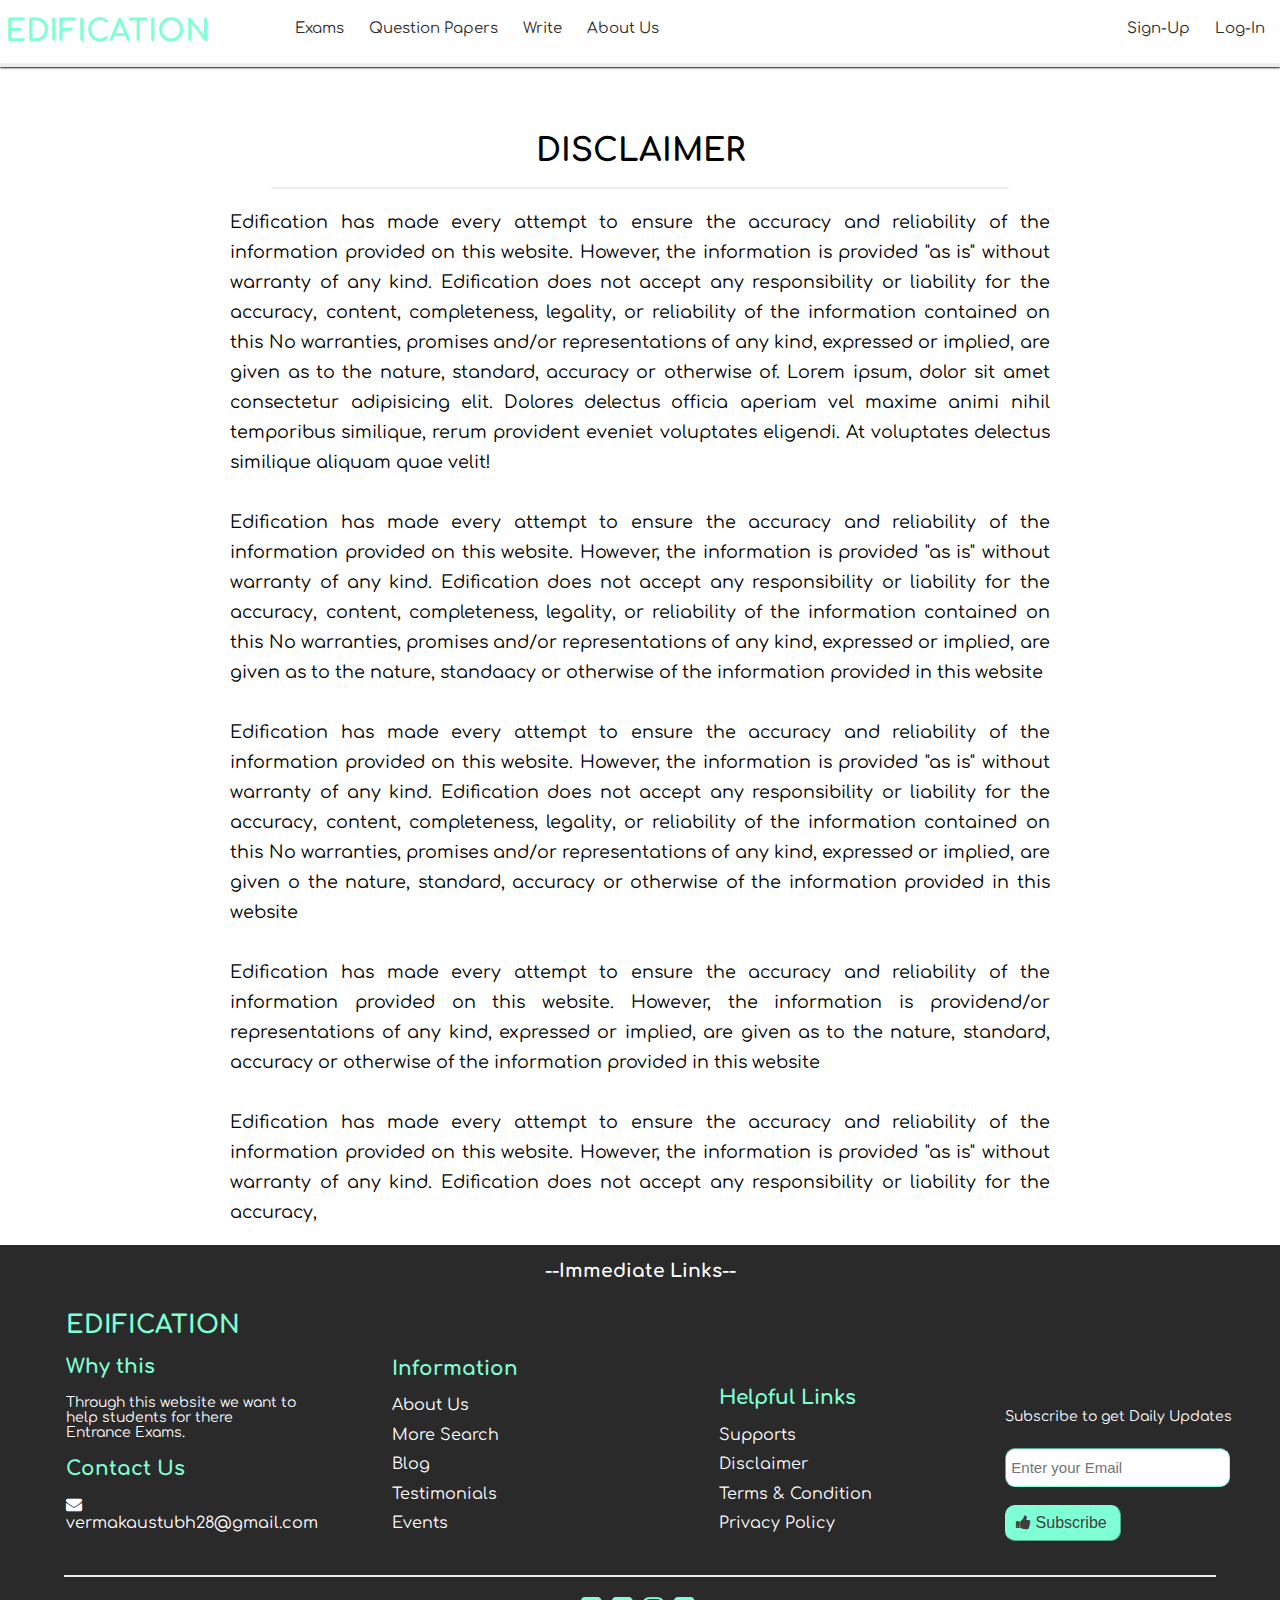
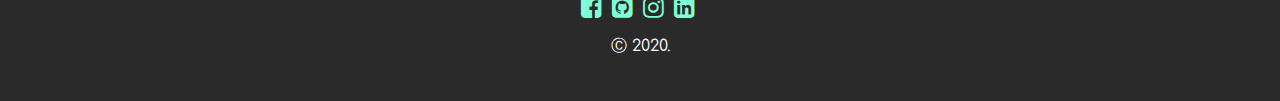
<file: disclaimer.html>
<!DOCTYPE html>
<html lang="en">

<head>
    <meta charset="UTF-8">
    <meta name="viewport" content="width=device-width, initial-scale=1.0">
    <title>Disclaimer</title>
    <link rel="stylesheet" href="styles.css">
    <link rel="stylesheet" href="css/style-mobile.css">
    <link rel="icon" href="images/favicon.png" />
    <link href="https://fonts.googleapis.com/css2?family=Ubuntu&display=swap" rel="stylesheet">
    <link href="https://fonts.googleapis.com/css2?family=Comfortaa:wght@600&display=swap" rel="stylesheet">
    <meta name="viewport" content="width=device-width, initial-scale=1">
    <link rel="stylesheet" href="https://cdnjs.cloudflare.com/ajax/libs/font-awesome/4.7.0/css/font-awesome.min.css">
</head>

<body>
    <div class="top-container1">
        <div class="nav-bar" style="position: fixed; margin-top: 0; background-color: #fffefe; ">
            <ul class="dropdownmenu">
                <a href="index.html" class="logo">
                    EDIFICATION
                </a>
                <li><a href="exams.html">Exams</a></li>
                <li><a href="">Question Papers</a></li>
                <li><a href="">Write</a></li>
                <li><a href="">About Us</a></li>
                <li class="right log-in"><a href="index-log-in.html">Log-In</a></li>
                <li class="right sign-up"><a href="index-sign-up.html">Sign-Up</a></li>
                <li class="dropdownIcon"><a href="">☰</a></li>
            </ul>
            <hr style="color:  rgb(27, 26, 26); 
        border-width: 0 0 3px 0;
        box-shadow: 0px 01px 02px 0px;">
        </div>


    </div>
    <br><br><br><br>
    <div class="disclaimer">
        <h1 style="margin-top: 0%;">DISCLAIMER</h1>
        <hr class="line">
        <p style="font-size:1.1rem;">Edification has made every attempt to ensure the accuracy and reliability of the information provided on this website. However, the information is provided "as is" without warranty of any kind. Edification does not accept any responsibility or
            liability for the accuracy, content, completeness, legality, or reliability of the information contained on this No warranties, promises and/or representations of any kind, expressed or implied, are given as to the nature, standard, accuracy
            or otherwise of. Lorem ipsum, dolor sit amet consectetur adipisicing elit. Dolores delectus officia aperiam vel maxime animi nihil temporibus similique, rerum provident eveniet voluptates eligendi. At voluptates delectus similique aliquam
            quae velit!<br><br> Edification has made every attempt to ensure the accuracy and reliability of the information provided on this website. However, the information is provided "as is" without warranty of any kind. Edification does not accept
            any responsibility or liability for the accuracy, content, completeness, legality, or reliability of the information contained on this No warranties, promises and/or representations of any kind, expressed or implied, are given as to the nature,
            standaacy or otherwise of the information provided in this website <br><br> Edification has made every attempt to ensure the accuracy and reliability of the information provided on this website. However, the information is provided "as is"
            without warranty of any kind. Edification does not accept any responsibility or liability for the accuracy, content, completeness, legality, or reliability of the information contained on this No warranties, promises and/or representations
            of any kind, expressed or implied, are given o the nature, standard, accuracy or otherwise of the information provided in this website <br><br> Edification has made every attempt to ensure the accuracy and reliability of the information provided
            on this website. However, the information is providend/or representations of any kind, expressed or implied, are given as to the nature, standard, accuracy or otherwise of the information provided in this website <br><br> Edification has made
            every attempt to ensure the accuracy and reliability of the information provided on this website. However, the information is provided "as is" without warranty of any kind. Edification does not accept any responsibility or liability for the
            accuracy,
        </p>
    </div>

    <div class="footer">
        <h3 style="text-align: center; color: #fffefe;">--Immediate Links--</h3>
        <ul>
            <a href="" class="logo-end">EDIFICATION</a>
            <h2>Why this</h2>
            <p style="color: #fffefe;">
                Through this website we want to help students for there Entrance Exams.
            </p>
            <h2>Contact Us</h2>

            <a href="Mailto:vermakaustubh28@gmail.com" class="mail">
                <i class="fa fa-envelope"></i> vermakaustubh28@gmail.com</a>
        </ul>
        <ul>
            <h2>Information</h2>
            <a href="">About Us</a>
            <a href="">More Search </a>
            <a href="">Blog</a>
            <a href="">Testimonials</a>
            <a href="">Events</a>
        </ul>
        <ul>
            <h2>Helpful Links</h2>
            <a href="">Supports</a>
            <a href="disclaimer.html">Disclaimer</a>
            <a href="">Terms & Condition</a>
            <a href="">Privacy Policy</a>
        </ul>
        <ul style="padding: 0;">
            <p>Subscribe to get Daily Updates </p>
            <input type="email" placeholder="Enter your Email">
            <button><i class="fa fa-thumbs-up"></i>  Subscribe</button>
        </ul>
        <hr class="line">
        <div style="text-align: center; padding: 10px 0 10px 0;" class="brand-icon">
            <a href=""><i class="fa fa-facebook-square" style="font-size:24px;color:aquamarine"></i></a>
            <a href=""><i class="fa fa-github-square" style="font-size:24px;color:aquamarine"></i></a>
            <a href=""><i class="fa fa-instagram" style="font-size:24px;color:aquamarine"></i></a>
            <a href=""><i class="fa fa-linkedin-square" style="font-size:24px;color:aquamarine"></i></a>
            <a href="">
                <p style="color: #fffefe;" class="version">Ⓒ 2020.</p>
            </a>
        </div>


    </div>


    <script src="https://ajax.googleapis.com/ajax/libs/jquery/3.5.1/jquery.min.js "></script>
    <script src="index-start.js "></script>
    <script src="https://ajax.googleapis.com/ajax/libs/jquery/3.5.1/jquery.min.js"></script>
</body>



</html>
</file>
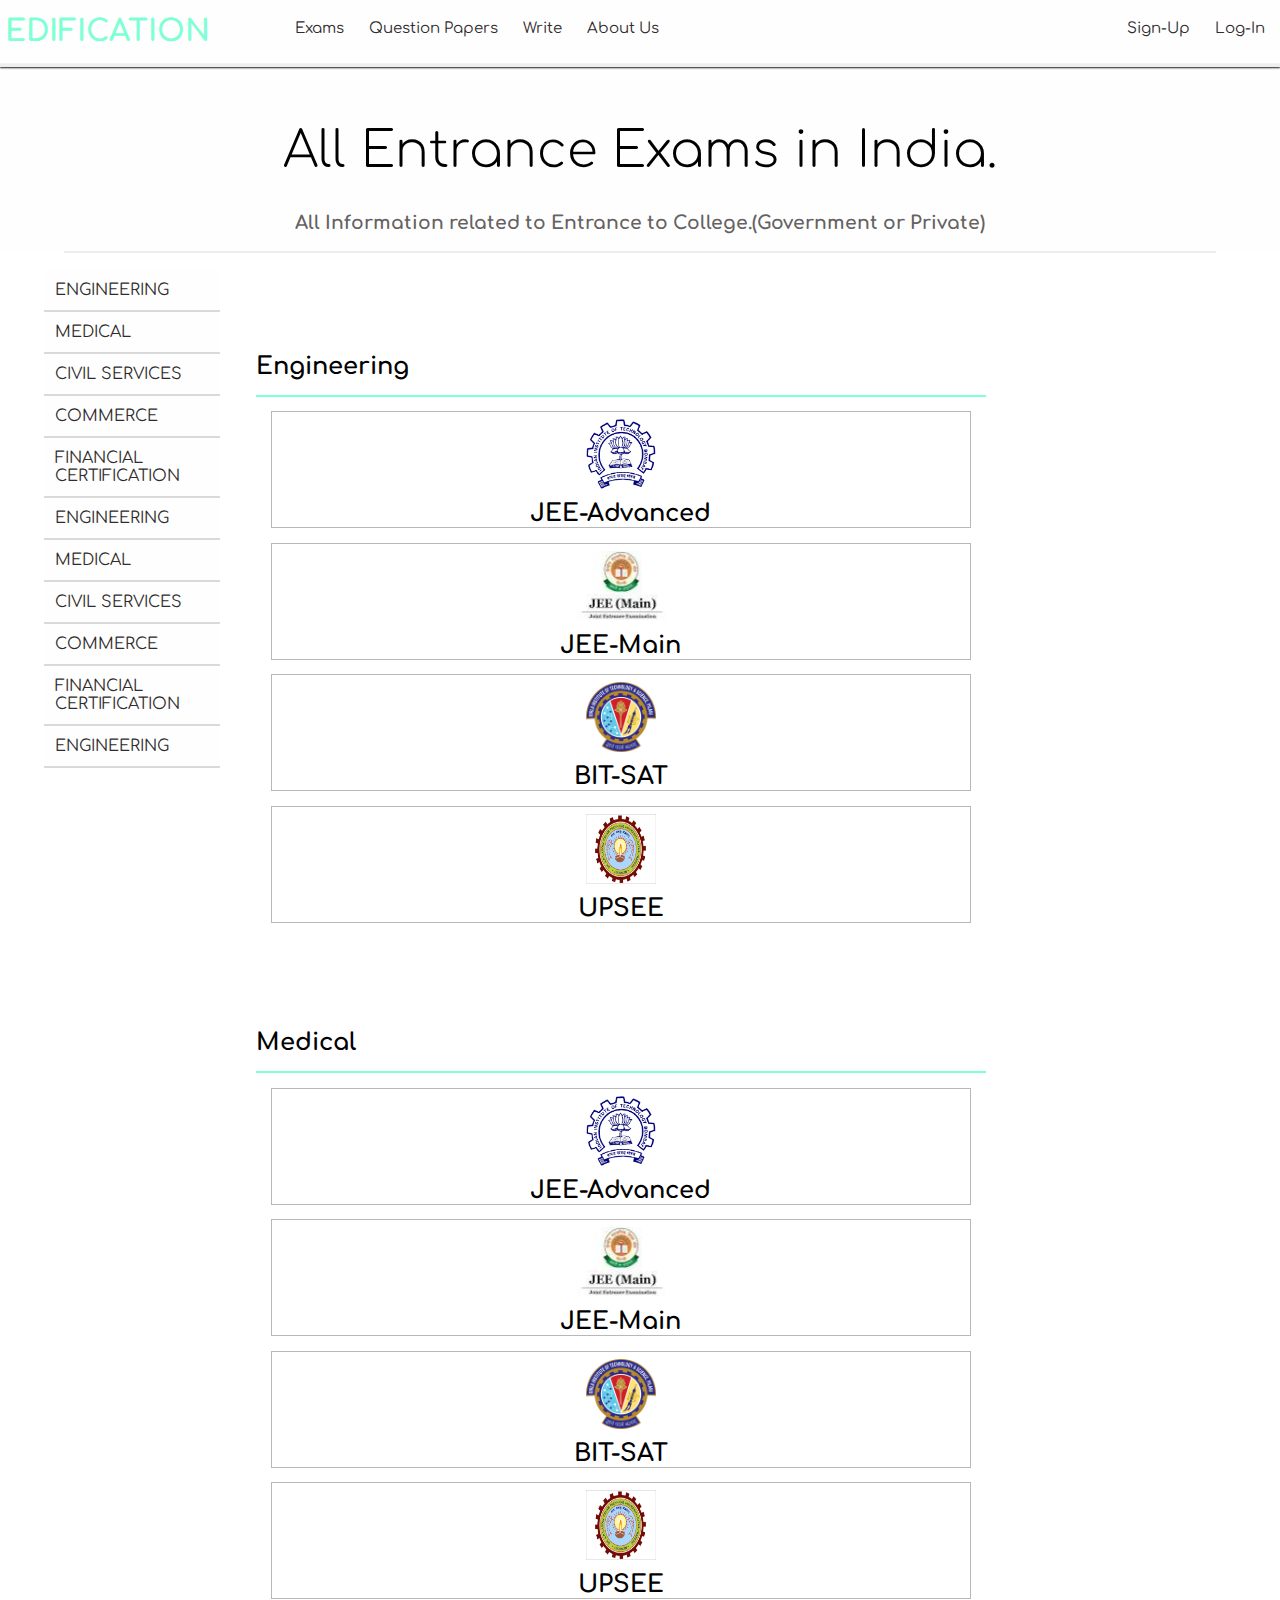
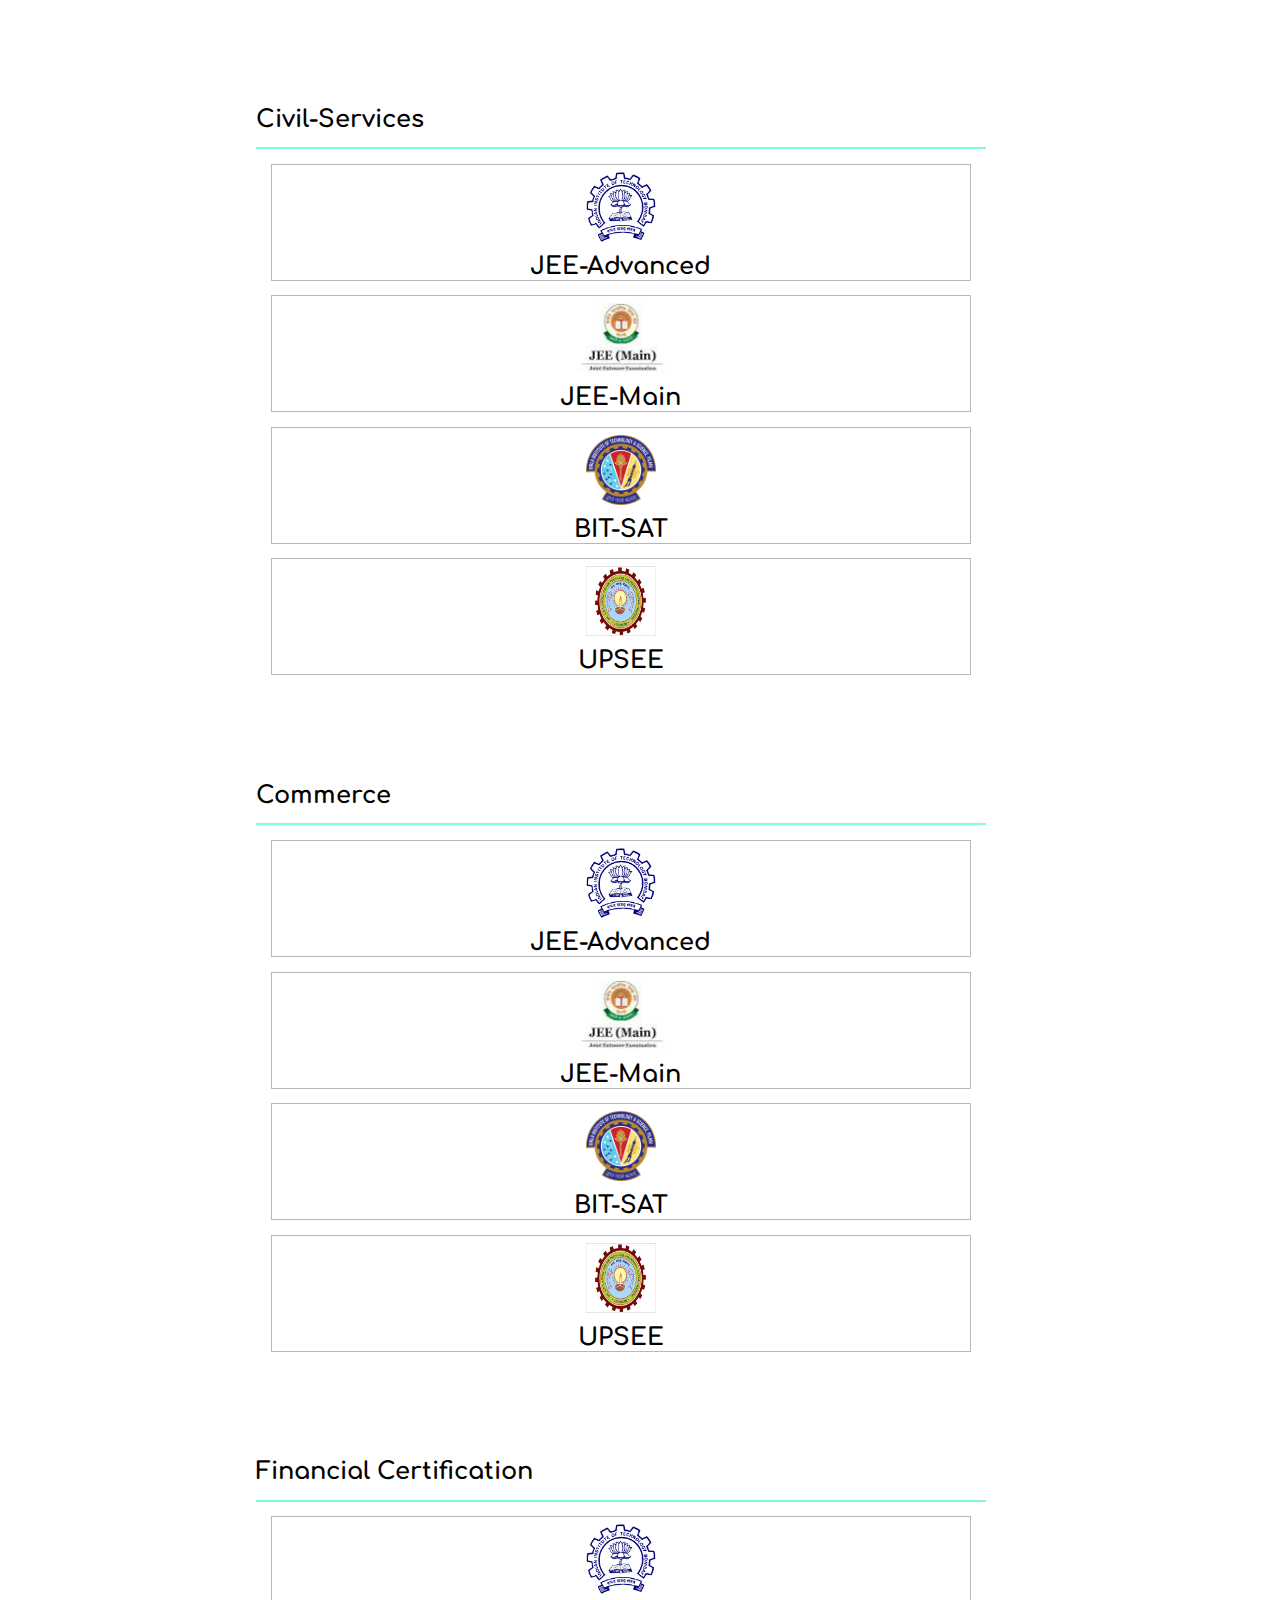
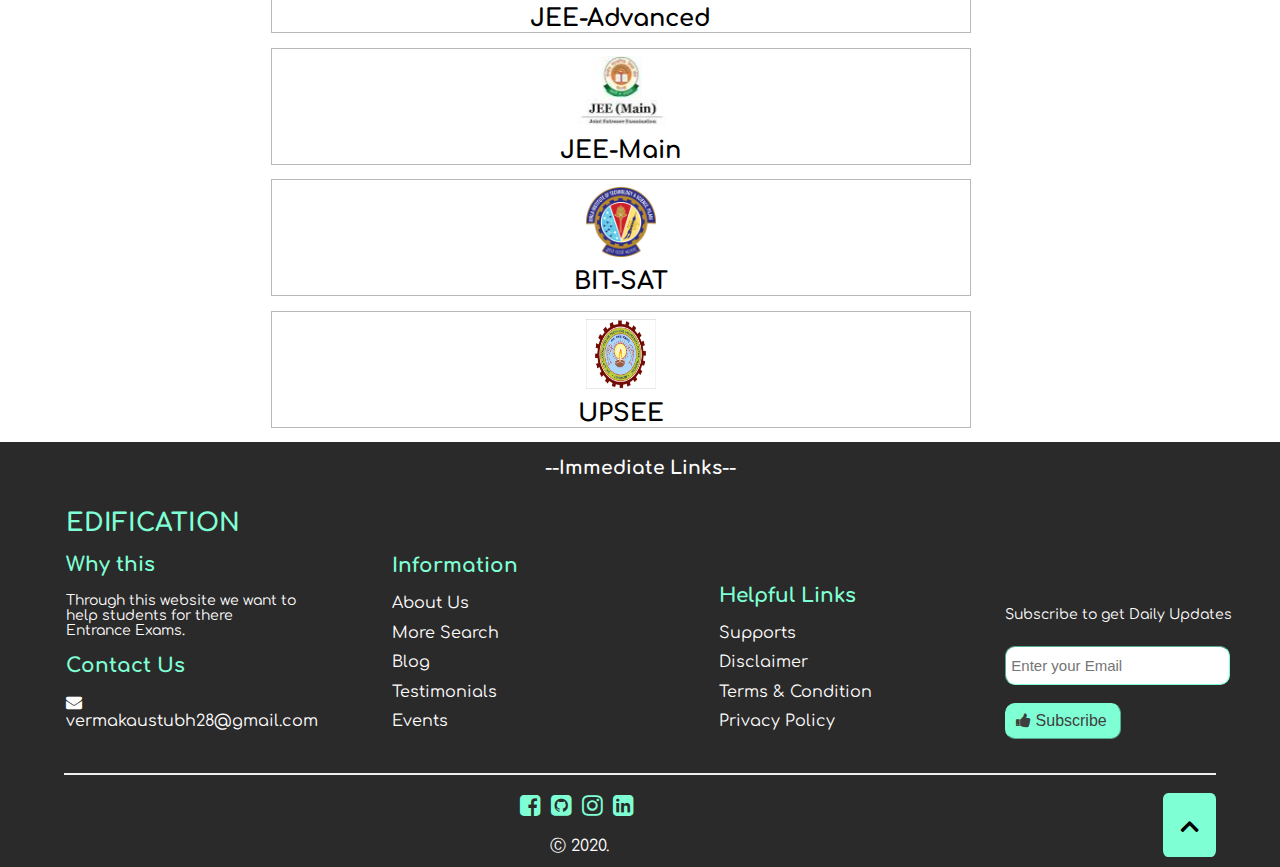
<file: exams.html>
<!DOCTYPE html>
<html lang="en">

<head>
    <meta charset="UTF-8">
    <meta name="viewport" content="width=device-width, initial-scale=1.0">
    <title>EXAMS</title>
    <link rel="stylesheet" href="styles.css">
    <link rel="stylesheet" href="css/style-mobile.css">
    <link rel="icon" href="images/favicon.png" />
    <link href="https://fonts.googleapis.com/css2?family=Ubuntu&display=swap" rel="stylesheet">
    <link href="https://fonts.googleapis.com/css2?family=Comfortaa:wght@600&display=swap" rel="stylesheet">
    <meta name="viewport" content="width=device-width, initial-scale=1">
    <script src="https://ajax.googleapis.com/ajax/libs/jquery/3.5.1/jquery.min.js "></script>
    <link rel="stylesheet" href="https://cdnjs.cloudflare.com/ajax/libs/font-awesome/4.7.0/css/font-awesome.min.css">
</head>

<body onload="loadComplete()">
    <!-- loader starts -->
    <div id="loader">
        <h3 id="quote">Education without values, as useful as it is,<br> seems rather to make man a more clever devil.</h3>
        <h2 id="author">- Benjamin Franklin </h2>
    </div>
    <!-- loader ends -->

    <div class="top-container1">
        <div class="nav-bar" style="position: fixed; margin-top: 0; background-color: #fffefe; ">
            <ul class="dropdownmenu">
                <a href="index.html" class="logo">
                    EDIFICATION
                </a>
                <li><a href="exams.html">Exams</a></li>
                <li><a href="">Question Papers</a></li>
                <li><a href="">Write</a></li>
                <li><a href="">About Us</a></li>
                <li class="right log-in"><a href="index-log-in.html">Log-In</a></li>
                <li class="right sign-up"><a href="index-sign-up.html">Sign-Up</a></li>
                <li class="dropdownIcon"><a href="">☰</a></li>
            </ul>
            <hr style="color:  rgb(27, 26, 26); 
        border-width: 0 0 3px 0;
        box-shadow: 0px 01px 02px 0px;">
            <ul class="dropdownmenu2 dis">
                <li><a href="exams.html">Exams</a></li>
                <li><a href="">Question Papers</a></li>
                <li><a href="">Write</a></li>
                <li><a href="">About Us</a></li>
                <li class="right log-in"><a href="index-log-in.html">Log-In</a></li>
                <li class="right sign-up"><a href="index-sign-up.html">Sign-Up</a></li>
            </ul>
        </div>


    </div>

    <div class="middle-container" id="nav-top">
        <br><br><br><br><br>
        <h1 style="margin-top: 0px;">All Entrance Exams in India.</h1>
        <h3 class="subinfo">All Information related to Entrance to College.(Government or Private)</h3>
        <hr class="line">
    </div>
    <div class="middle-container1">
        <div class="side-bar" id="side-Bar-exams" style="position: fixed;">
            <a href="#Engineering ">ENGINEERING</a>
            <a href="#Medical ">MEDICAL</a>
            <a href="#Civil-Services ">CIVIL SERVICES</a>
            <a href="#Commerce ">COMMERCE</a>
            <a href="#fc ">FINANCIAL CERTIFICATION</a>
            <a href="#Engineering ">ENGINEERING</a>
            <a href="#Medical ">MEDICAL</a>
            <a href="#Civil-Services ">CIVIL SERVICES</a>
            <a href="#Commerce ">COMMERCE</a>
            <a href="#fc ">FINANCIAL CERTIFICATION</a>
            <a href="#Engineering ">ENGINEERING</a>

        </div>
        <div class="main-content" id="main-Content" style="margin-left: 20%;">
            <div class="content1 " id="Engineering">
                <br><br><br><br>
                <h2>Engineering</h2>
                <hr class="line2 ">
                <a href="advanced.html" class="name advanced ">
                    <img src="images/advanced.jpg " alt="JEE-Advanced " width="70px " height="70px ">
                    <h2>JEE-Advanced</h2>
                </a>
                <a href=" " class="name main ">
                    <img src="images/main.jpeg " alt="JEE-Main " width="150px " height="70px ">
                    <h2>JEE-Main</h2>
                </a>
                <a href=" " class="name bitsat ">
                    <img src="images/bitsat.png " alt="Bitsat " width="70px " height="70px ">
                    <h2>BIT-SAT</h2>
                </a>
                <a href=" " class="name upsee ">
                    <img src="images/upsee.jpeg " alt="UPSEE " width="70px " height="70px ">
                    <h2>UPSEE</h2>
                </a>

            </div>
            <div class="content1 " id="Medical">
                <br><br><br><br>
                <h2>Medical</h2>
                <hr class="line2 ">
                <a href=" " class="name advanced ">
                    <img src="images/advanced.jpg " alt="JEE-Advanced " width="70px " height="70px ">
                    <h2>JEE-Advanced</h2>
                </a>
                <a href=" " class="name advanced ">
                    <img src="images/main.jpeg " alt="JEE-Main " width="150px " height="70px ">
                    <h2>JEE-Main</h2>
                </a>
                <a href=" " class="name advanced ">
                    <img src="images/bitsat.png " alt="Bitsat " width="70px " height="70px ">
                    <h2>BIT-SAT</h2>
                </a>
                <a href=" " class="name advanced ">
                    <img src="images/upsee.jpeg " alt="UPSEE " width="70px " height="70px ">
                    <h2>UPSEE</h2>
                </a>

            </div>
            <div class="content1 " id="Civil-Services">
                <br><br><br><br>
                <h2>Civil-Services</h2>
                <hr class="line2 ">
                <a href=" " class="name advanced ">
                    <img src="images/advanced.jpg " alt="JEE-Advanced " width="70px " height="70px ">
                    <h2>JEE-Advanced</h2>
                </a>
                <a href=" " class="name advanced ">
                    <img src="images/main.jpeg " alt="JEE-Main " width="150px " height="70px ">
                    <h2>JEE-Main</h2>
                </a>
                <a href=" " class="name advanced ">
                    <img src="images/bitsat.png " alt="Bitsat " width="70px " height="70px ">
                    <h2>BIT-SAT</h2>
                </a>
                <a href=" " class="name advanced ">
                    <img src="images/upsee.jpeg " alt="UPSEE " width="70px " height="70px ">
                    <h2>UPSEE</h2>
                </a>

            </div>
            <div class="content1 " id="Commerce">
                <br><br><br><br>
                <h2>Commerce</h2>
                <hr class="line2 ">
                <a href=" " class="name advanced ">
                    <img src="images/advanced.jpg " alt="JEE-Advanced " width="70px " height="70px ">
                    <h2>JEE-Advanced</h2>
                </a>
                <a href=" " class="name advanced ">
                    <img src="images/main.jpeg " alt="JEE-Main " width="150px " height="70px ">
                    <h2>JEE-Main</h2>
                </a>
                <a href=" " class="name advanced ">
                    <img src="images/bitsat.png " alt="Bitsat " width="70px " height="70px ">
                    <h2>BIT-SAT</h2>
                </a>
                <a href=" " class="name advanced ">
                    <img src="images/upsee.jpeg " alt="UPSEE " width="70px " height="70px ">
                    <h2>UPSEE</h2>
                </a>

            </div>
            <div class="content1 " id="fc">
                <br><br><br><br>
                <h2>Financial Certification</h2>
                <hr class="line2 ">
                <a href="" class="name advanced">
                    <img src="images/advanced.jpg " alt="JEE-Advanced " width="70px " height="70px ">
                    <h2>JEE-Advanced</h2>
                </a>
                <a href=" " class="name advanced ">
                    <img src="images/main.jpeg " alt="JEE-Main " width="150px " height="70px ">
                    <h2>JEE-Main</h2>
                </a>
                <a href=" " class="name advanced ">
                    <img src="images/bitsat.png " alt="Bitsat " width="70px " height="70px ">
                    <h2>BIT-SAT</h2>
                </a>
                <a href=" " class="name advanced ">
                    <img src="images/upsee.jpeg " alt="UPSEE " width="70px " height="70px ">
                    <h2>UPSEE</h2>
                </a>

            </div>
        </div>

    </div>

    <div class="footer ">
        <h3 style="text-align: center; color: #fffefe; ">--Immediate Links--</h3>
        <ul>
            <a href=" " class="logo-end ">EDIFICATION</a>
            <h2>Why this</h2>
            <p style="color: #fffefe; ">
                Through this website we want to help students for there Entrance Exams.
            </p>
            <h2>Contact Us</h2>

            <a href="Mailto:vermakaustubh28@gmail.com " class="mail ">
                <i class="fa fa-envelope "></i> vermakaustubh28@gmail.com</a>
        </ul>
        <ul>
            <h2>Information</h2>
            <a href=" ">About Us</a>
            <a href=" ">More Search </a>
            <a href=" ">Blog</a>
            <a href=" ">Testimonials</a>
            <a href=" ">Events</a>
        </ul>
        <ul>
            <h2>Helpful Links</h2>
            <a href=" ">Supports</a>
            <a href="disclaimer.html ">Disclaimer</a>
            <a href=" ">Terms & Condition</a>
            <a href=" ">Privacy Policy</a>
        </ul>
        <ul style="padding: 0; ">
            <p>Subscribe to get Daily Updates </p>
            <input type="email " placeholder="Enter your Email ">
            <button><i class="fa fa-thumbs-up "></i>  Subscribe</button>
        </ul>
        <hr class="line ">
        <div style="text-align: center; padding: 10px 0 10px 0; " class="brand-icon ">
            <a href=" "><i class="fa fa-facebook-square " style="font-size:24px;color:aquamarine "></i></a>
            <a href=" "><i class="fa fa-github-square " style="font-size:24px;color:aquamarine "></i></a>
            <a href=" "><i class="fa fa-instagram " style="font-size:24px;color:aquamarine "></i></a>
            <a href=" "><i class="fa fa-linkedin-square " style="font-size:24px;color:aquamarine "></i></a>
            <a href="#nav-top"><i class="fa fa-angle-up"></i></a>
            <br> <br>

            <a href="">
                <p style=" color: #fffefe; display: inline; " class="version ">Ⓒ 2020.</p>
            </a>


        </div>


    </div>

    <script src="index-start.js "></script>
    <script src="https://ajax.googleapis.com/ajax/libs/jquery/3.5.1/jquery.min.js "></script>
    <script src="http://code.jquery.com/jquery-3.5.1.min.js "></script>
    <script src="javascript/preloader.js"></script>
    <script src="https://ajax.googleapis.com/ajax/libs/jquery/3.5.1/jquery.min.js "></script>
</body>


</html>
</file>
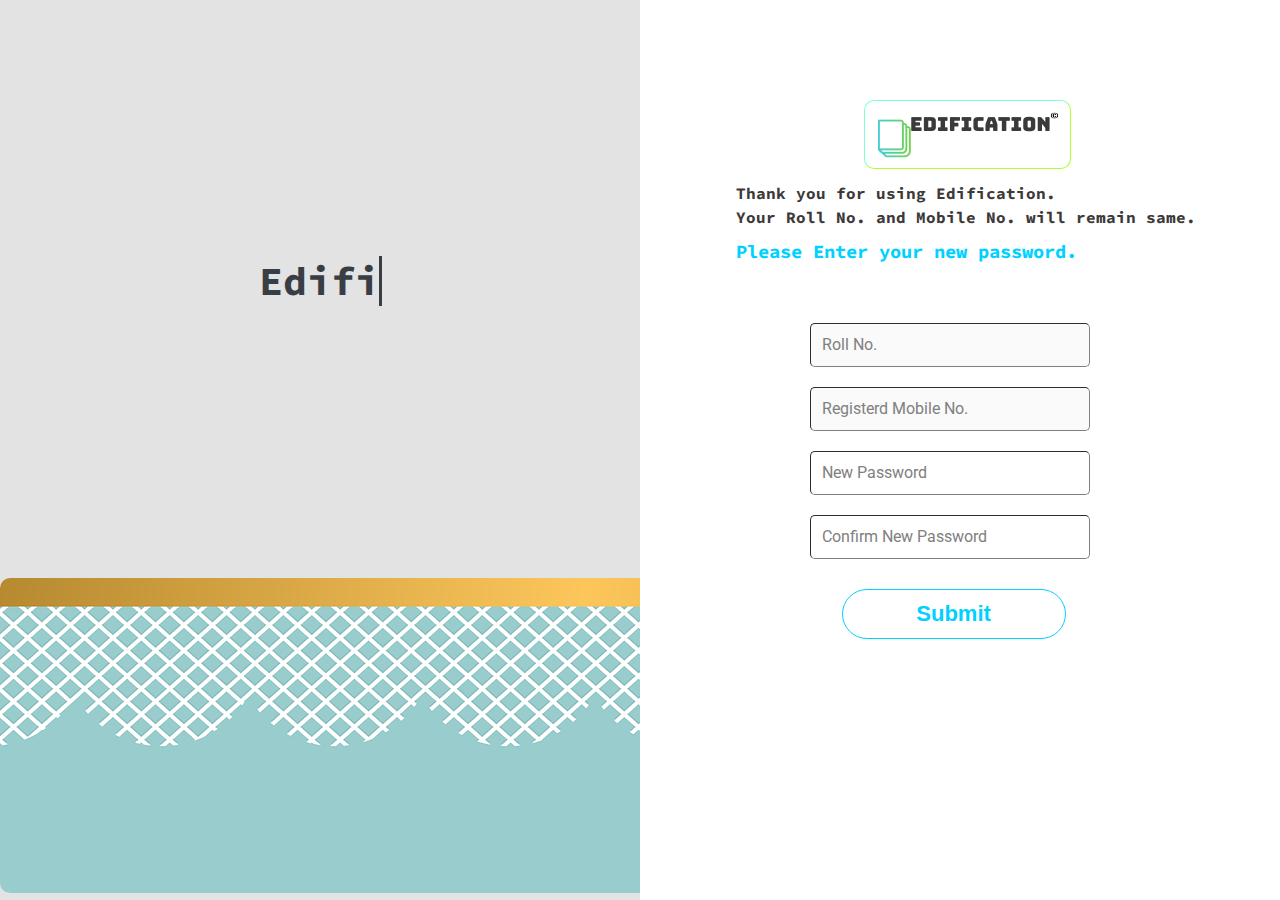
<file: index-forgot-next.html>
<!DOCTYPE html>
<html lang="en">

<head>
    <meta charset="UTF-8" />
    <meta name="viewport" content="width=device-width, initial-scale=1.0" />
    <title>Edification:Forgot Password/Roll No.?</title>
    <link rel="stylesheet" href="css/styles-sign-in.css" />
    <link rel="stylesheet" href="css/style-sign-in-responsive.css">
    <link rel="icon" href="images/favicon.png" />
    <link href="https://fonts.googleapis.com/css2?family=Source+Code+Pro&display=swap" rel="stylesheet" />
    <link href="https://fonts.googleapis.com/css2?family=Roboto:wght@400&display=swap" rel="stylesheet" />
</head>

<body>
    <div class="top-container">
        <div class="left-top">
            <h1>
                <a href="" class="typewrite" data-period="2000" data-type='[ "Edification!", "Finishing Step to JEE.", "Main and Advanced Level Mock Test.", "Tips and Tricks and Much More.", "Thank you!!" ]'>
                    <span class="wrap"></span>
                </a>
            </h1>
        </div>
        <img class="wave" src="images/graphic-3053767_1280s.png" alt="wave-img" />
        <div class="right-top">
            <div class="logo">
                <img src="images/logo.png" alt="Logo-img" />
            </div>
            <div class="message">
                <p>Thank you for using Edification.</p>
                <p>Your Roll No. and Mobile No. will remain same.</p>
                <h3 style="color: #00d1ff;">Please Enter your new password.</h3>
            </div>
            <div class="log-in">
                <input type="number" name="roll-no." id="" placeholder="Roll No." disabled /><br />
                <input type="number" name="number" id="" placeholder="Registerd Mobile No." disabled /><br />
                <input type="password" name="password" id="" placeholder="New Password" /><br />
                <input type="password" name="password" id="" placeholder="Confirm New Password" /><br />
                <button type="button" id="myButton" class="button-submit">
            Submit
          </button>
                <br />
            </div>
        </div>
    </div>
</body>
<script type="text/javascript">
    document.getElementById("myButton").onclick = function() {
        location.href = "index.html";
    };
    var TxtType = function(el, toRotate, period) {
        this.toRotate = toRotate;
        this.el = el;
        this.loopNum = 0;
        this.period = parseInt(period, 10) || 2000;
        this.txt = "";
        this.tick();
        this.isDeleting = false;
    };

    TxtType.prototype.tick = function() {
        var i = this.loopNum % this.toRotate.length;
        var fullTxt = this.toRotate[i];

        if (this.isDeleting) {
            this.txt = fullTxt.substring(0, this.txt.length - 1);
        } else {
            this.txt = fullTxt.substring(0, this.txt.length + 1);
        }

        this.el.innerHTML = '<span class="wrap">' + this.txt + "</span>";

        var that = this;
        var delta = 200 - Math.random() * 100;

        if (this.isDeleting) {
            delta /= 2;
        }

        if (!this.isDeleting && this.txt === fullTxt) {
            delta = this.period;
            this.isDeleting = true;
        } else if (this.isDeleting && this.txt === "") {
            this.isDeleting = false;
            this.loopNum++;
            delta = 500;
        }

        setTimeout(function() {
            that.tick();
        }, delta);
    };

    window.onload = function() {
        var elements = document.getElementsByClassName("typewrite");
        for (var i = 0; i < elements.length; i++) {
            var toRotate = elements[i].getAttribute("data-type");
            var period = elements[i].getAttribute("data-period");
            if (toRotate) {
                new TxtType(elements[i], JSON.parse(toRotate), period);
            }
        }
        // INJECT CSS
        var css = document.createElement("style");
        css.type = "text/css";
        css.innerHTML =
            ".typewrite > .wrap { border-right: 0.08em solid #393e46}";
        document.body.appendChild(css);
    };
</script>

</html>
</file>
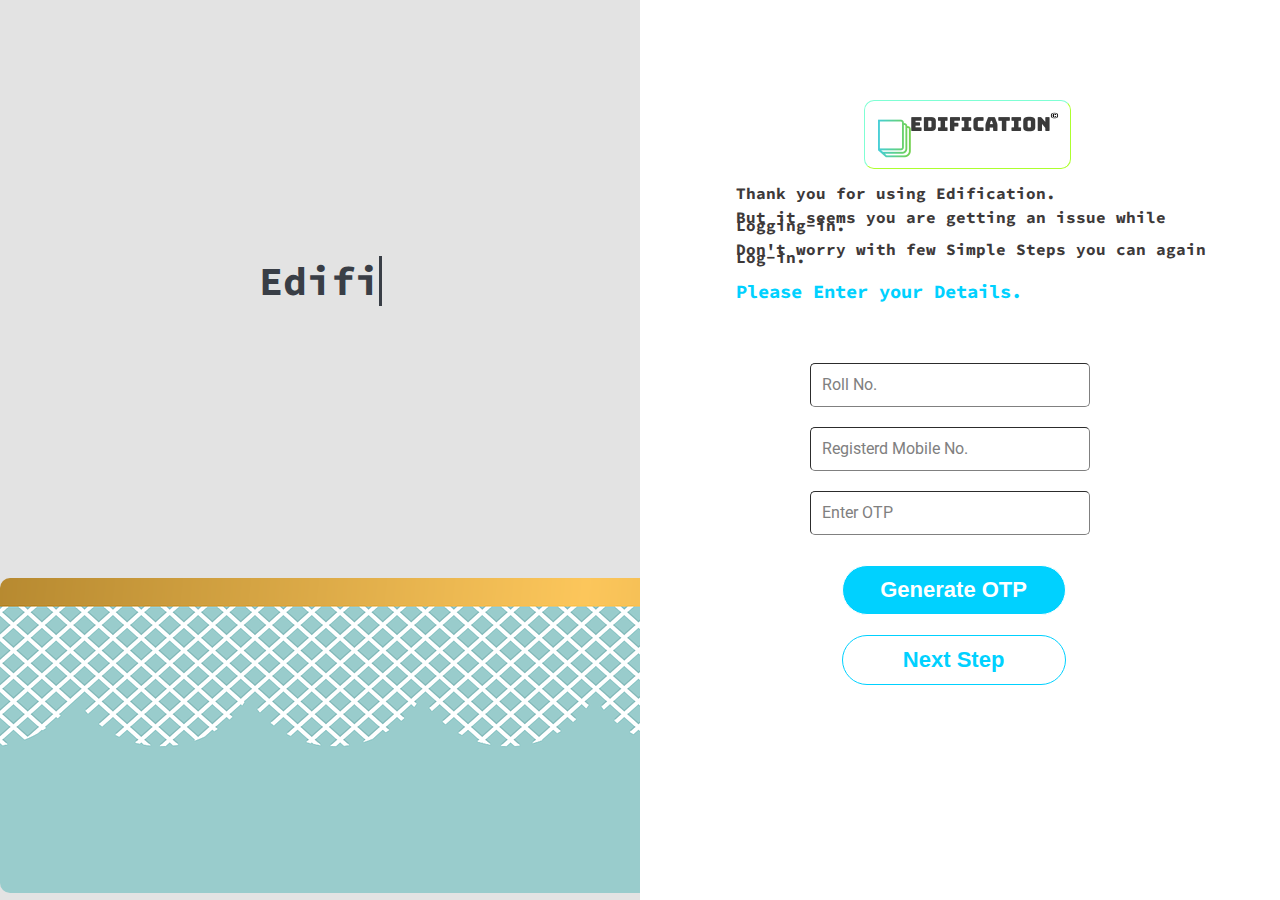
<file: index-forgot.html>
<!DOCTYPE html>
<html lang="en">

<head>
    <meta charset="UTF-8" />
    <meta name="viewport" content="width=device-width, initial-scale=1.0" />
    <title>Edification:Forgot Password/Roll No.?</title>
    <link rel="stylesheet" href="css/styles-sign-in.css" />
    <link rel="stylesheet" href="css/style-sign-in-responsive.css">
    <link rel="icon" href="images/favicon.png" />
    <link href="https://fonts.googleapis.com/css2?family=Source+Code+Pro&display=swap" rel="stylesheet" />
    <link href="https://fonts.googleapis.com/css2?family=Roboto:wght@400&display=swap" rel="stylesheet" />
</head>

<body>
    <div class="top-container">
        <div class="left-top">
            <h1>
                <a href="" class="typewrite" data-period="2000" data-type='[ "Edification!", "Finishing Step to JEE.", "Main and Advanced Level Mock Test.", "Tips and Tricks and Much More.", "Thank you!!" ]'>
                    <span class="wrap"></span>
                </a>
            </h1>
        </div>
        <img class="wave" src="images/graphic-3053767_1280s.png" alt="wave-img" />
        <div class="right-top">
            <div class="logo">
                <img src="images/logo.png" alt="Logo-img" />
            </div>
            <div class="message">
                <p>Thank you for using Edification.</p>
                <p>But it seems you are getting an issue while Logging-in.</p>
                <p>Don't worry with few Simple Steps you can again Log-in.</p>
                <h3 style="color: #00d1ff;">Please Enter your Details.</h3>
                <p style="color: red;" id="msg"></p>
            </div>
            <div class="log-in">
                <input type="number" name="roll-no." id="" placeholder="Roll No." /><br />
                <input type="number" name="number" id="" placeholder="Registerd Mobile No." /><br />
                <input type="number" name="number" id="" placeholder="Enter OTP" /><br />
                <button onclick="mymsg()" type="button" class="button-submit">
            Generate OTP</button
          ><br />
          <button type="button" id="myButton" class="button-submit">
            Next Step
          </button>
                <br />
            </div>
        </div>
    </div>
</body>
<script type="text/javascript">
    document.getElementById("myButton").onclick = function() {
        location.href = "index-forgot-next.html";
    };

    function mymsg() {
        document.getElementById("msg").innerHTML =
            "An OTP has been send to your E-Mail and Mobile.";
    }
    var TxtType = function(el, toRotate, period) {
        this.toRotate = toRotate;
        this.el = el;
        this.loopNum = 0;
        this.period = parseInt(period, 10) || 2000;
        this.txt = "";
        this.tick();
        this.isDeleting = false;
    };

    TxtType.prototype.tick = function() {
        var i = this.loopNum % this.toRotate.length;
        var fullTxt = this.toRotate[i];

        if (this.isDeleting) {
            this.txt = fullTxt.substring(0, this.txt.length - 1);
        } else {
            this.txt = fullTxt.substring(0, this.txt.length + 1);
        }

        this.el.innerHTML = '<span class="wrap">' + this.txt + "</span>";

        var that = this;
        var delta = 200 - Math.random() * 100;

        if (this.isDeleting) {
            delta /= 2;
        }

        if (!this.isDeleting && this.txt === fullTxt) {
            delta = this.period;
            this.isDeleting = true;
        } else if (this.isDeleting && this.txt === "") {
            this.isDeleting = false;
            this.loopNum++;
            delta = 500;
        }

        setTimeout(function() {
            that.tick();
        }, delta);
    };

    window.onload = function() {
        var elements = document.getElementsByClassName("typewrite");
        for (var i = 0; i < elements.length; i++) {
            var toRotate = elements[i].getAttribute("data-type");
            var period = elements[i].getAttribute("data-period");
            if (toRotate) {
                new TxtType(elements[i], JSON.parse(toRotate), period);
            }
        }
        // INJECT CSS
        var css = document.createElement("style");
        css.type = "text/css";
        css.innerHTML =
            ".typewrite > .wrap { border-right: 0.08em solid #393e46}";
        document.body.appendChild(css);
    };
</script>

</html>
</file>
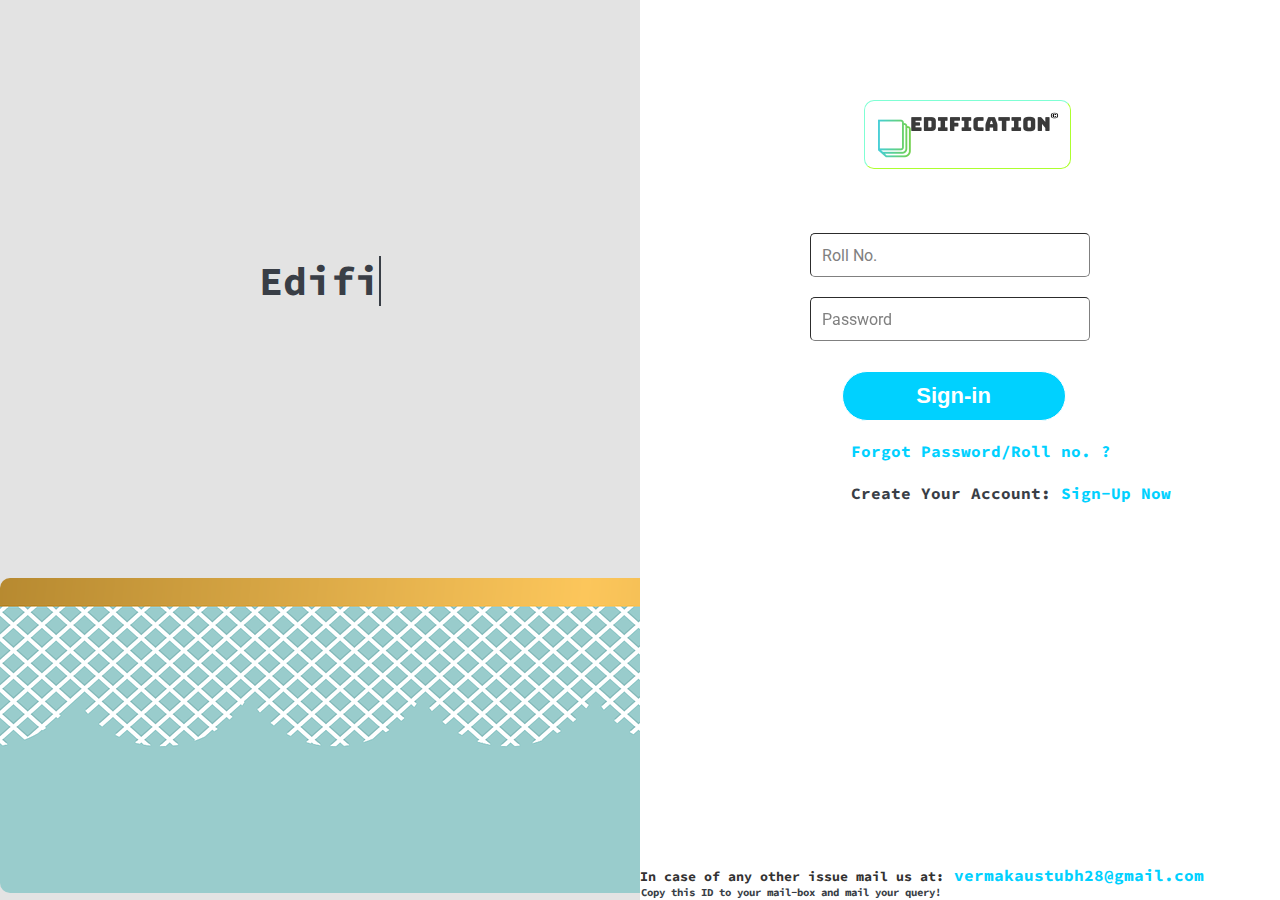
<file: index-log-in.html>
<!DOCTYPE html>
<html lang="en">

<head>
    <meta charset="UTF-8" />
    <meta name="viewport" content="width=device-width, initial-scale=1.0" />
    <title>Edification:Log-in</title>
    <link rel="stylesheet" href="css/styles-sign-in.css" />
    <link rel="stylesheet" href="css/style-sign-in-responsive.css">
    <link rel="icon" href="images/favicon.png" />
    <link href="https://fonts.googleapis.com/css2?family=Source+Code+Pro&display=swap" rel="stylesheet" />
    <link href="https://fonts.googleapis.com/css2?family=Roboto:wght@400&display=swap" rel="stylesheet" />
</head>

<body>
    <div class="top-container">
        <div class="left-top">
            <h1>
                <a href="" class="typewrite" data-period="2000" data-type='[ "Edification!", "Finishing Step to JEE.", "Main and Advanced Level Mock Test.", "Tips and Tricks and Much More.", "Thank you!!" ]'>
                    <span class="wrap"></span>
                </a>
            </h1>
        </div>
        <img class="wave" src="images/graphic-3053767_1280s.png" alt="wave-img" />
        <div class="right-top">
            <div class="logo">
                <img src="images/logo.png" alt="Logo-img" />
            </div>
            <div class="log-in">
                <input type="number" name="roll-no." id="" placeholder="Roll No." /><br />
                <input type="password" name="password" id="" placeholder="Password" /><br />
                <button type="button" class="button-submit">Sign-in</button><br />
            </div>
            <div class="forgot">
                <a class="" href="index-forgot.html">Forgot Password/Roll no. ?</a
          ><br />
          <p class="">Create Your Account:</p>
          <a class="account" href="index-sign-up.html">Sign-Up Now</a>
            </div>
            <div class="query" style="position: absolute; bottom: 0px;">
                <p style="display: inline-block; margin-bottom: 1px;">
                    In case of any other issue mail us at:
                </p>
                <span href="index-forgot-issue.html" style="text-decoration: none; color: #00d1ff;">vermakaustubh28@gmail.com</span
          >
          <h6 style="margin: 0px auto 1px 1px;">
            Copy this ID to your mail-box and mail your query!
          </h6>
        </div>
      </div>
    </div>
  </body>
  <script>
    var TxtType = function (el, toRotate, period) {
      this.toRotate = toRotate;
      this.el = el;
      this.loopNum = 0;
      this.period = parseInt(period, 100) || 500;
      this.txt = "";
      this.tick();
      this.isDeleting = false;
    };

    TxtType.prototype.tick = function () {
      var i = this.loopNum % this.toRotate.length;
      var fullTxt = this.toRotate[i];

      if (this.isDeleting) {
        this.txt = fullTxt.substring(0, this.txt.length - 1);
      } else {
        this.txt = fullTxt.substring(0, this.txt.length + 1);
      }

      this.el.innerHTML = '<span class="wrap">' + this.txt + "</span>"; var that = this; var delta = 200 - Math.random() * 100; if (this.isDeleting) { delta /= 2; } if (!this.isDeleting && this.txt === fullTxt) { delta = this.period; this.isDeleting
                = true; } else if (this.isDeleting && this.txt === "") { this.isDeleting = false; this.loopNum++; delta = 500; } setTimeout(function () { that.tick(); }, delta); }; window.onload = function () { var elements = document.getElementsByClassName("typewrite");
                for (var i = 0; i
                < elements.length; i++) { var toRotate=elements[i].getAttribute( "data-type"); var period=elements[i].getAttribute( "data-period"); if (toRotate) { new TxtType(elements[i], JSON.parse(toRotate), period); } } var css=document.createElement( "style"); css.type="text/css"
                    ; css.innerHTML=".typewrite > .wrap { border-right: 0.05em solid #393e46}" ; document.body.appendChild(css); }; </script>

</html>
</file>
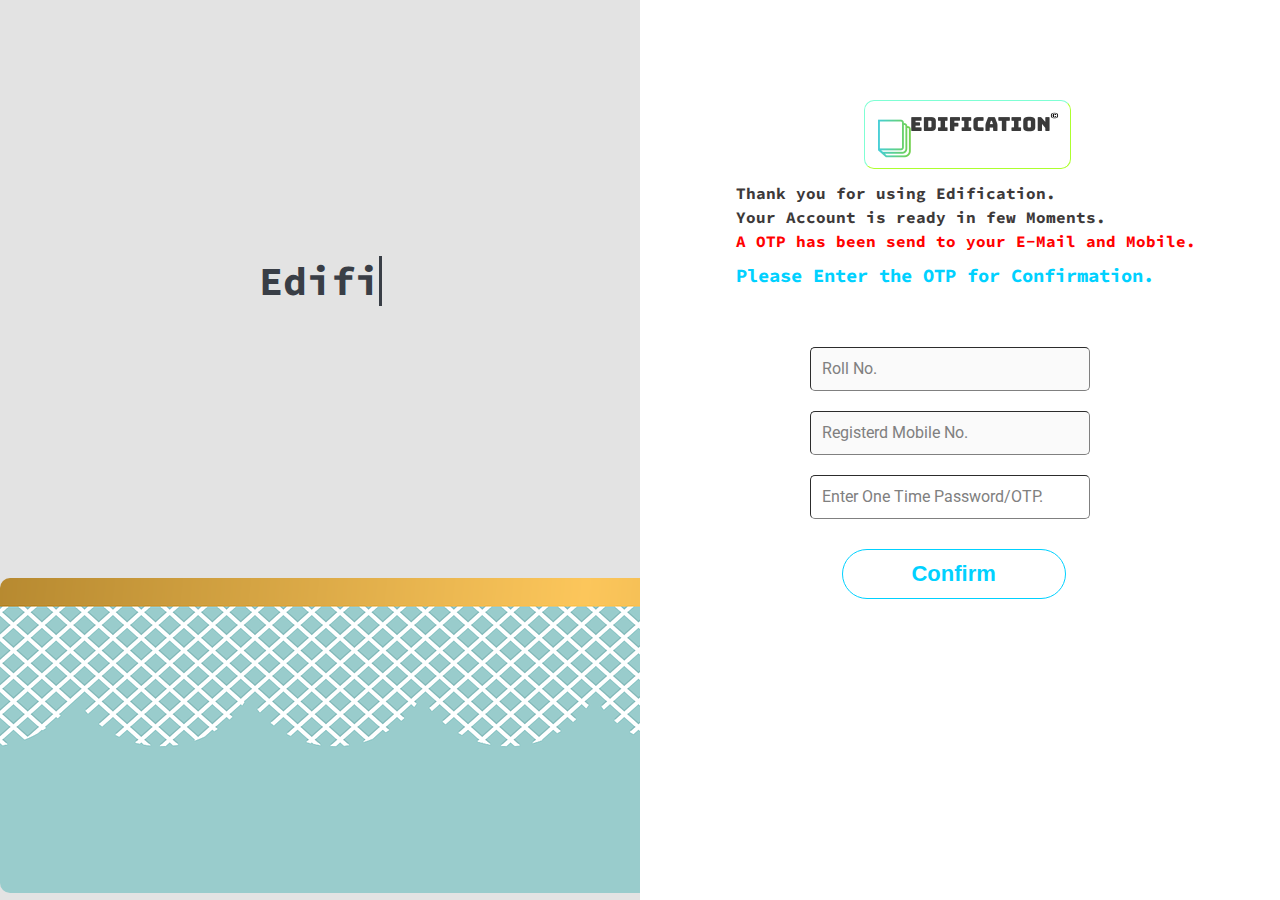
<file: index-sign-up-final.html>
<!DOCTYPE html>
<html lang="en">

<head>
    <meta charset="UTF-8" />
    <meta name="viewport" content="width=device-width, initial-scale=1.0" />
    <title>Edification:Registration Confirmation</title>
    <link rel="stylesheet" href="css/styles-sign-in.css" />
    <link rel="stylesheet" href="css/style-sign-in-responsive.css">
    <link rel="icon" href="images/favicon.png" />
    <link href="https://fonts.googleapis.com/css2?family=Source+Code+Pro&display=swap" rel="stylesheet" />
    <link href="https://fonts.googleapis.com/css2?family=Roboto:wght@400&display=swap" rel="stylesheet" />
</head>

<body>
    <div class="top-container">
        <div class="left-top">
            <h1>
                <a href="" class="typewrite" data-period="2000" data-type='[ "Edification!", "Finishing Step to JEE.", "Main and Advanced Level Mock Test.", "Tips and Tricks and Much More.", "Thank you!!" ]'>
                    <span class="wrap"></span>
                </a>
            </h1>
        </div>
        <img class="wave" src="images/graphic-3053767_1280s.png" alt="wave-img" />
        <div class="right-top">
            <div class="logo">
                <img src="images/logo.png" alt="Logo-img" />
            </div>
            <div class="message">
                <p>Thank you for using Edification.</p>
                <p>Your Account is ready in few Moments.</p>
                <p style="color: red;">
                    A OTP has been send to your E-Mail and Mobile.
                </p>
                <h3 style="color: #00d1ff;">
                    Please Enter the OTP for Confirmation.
                </h3>
            </div>
            <div class="log-in">
                <input type="number" name="roll-no." id="" placeholder="Roll No." disabled /><br />
                <input type="number" name="number" id="" placeholder="Registerd Mobile No." disabled /><br />
                <input type="number" name="number" id="" placeholder="Enter One Time Password/OTP." /><br />
                <button type="button" id="myButton" class="button-submit">
            Confirm
          </button>
                <br />
            </div>
        </div>
    </div>
</body>
<script type="text/javascript">
    document.getElementById("myButton").onclick = function() {
        location.href = "index.html";
    };
    var TxtType = function(el, toRotate, period) {
        this.toRotate = toRotate;
        this.el = el;
        this.loopNum = 0;
        this.period = parseInt(period, 10) || 2000;
        this.txt = "";
        this.tick();
        this.isDeleting = false;
    };

    TxtType.prototype.tick = function() {
        var i = this.loopNum % this.toRotate.length;
        var fullTxt = this.toRotate[i];

        if (this.isDeleting) {
            this.txt = fullTxt.substring(0, this.txt.length - 1);
        } else {
            this.txt = fullTxt.substring(0, this.txt.length + 1);
        }

        this.el.innerHTML = '<span class="wrap">' + this.txt + "</span>";

        var that = this;
        var delta = 200 - Math.random() * 100;

        if (this.isDeleting) {
            delta /= 2;
        }

        if (!this.isDeleting && this.txt === fullTxt) {
            delta = this.period;
            this.isDeleting = true;
        } else if (this.isDeleting && this.txt === "") {
            this.isDeleting = false;
            this.loopNum++;
            delta = 500;
        }

        setTimeout(function() {
            that.tick();
        }, delta);
    };

    window.onload = function() {
        var elements = document.getElementsByClassName("typewrite");
        for (var i = 0; i < elements.length; i++) {
            var toRotate = elements[i].getAttribute("data-type");
            var period = elements[i].getAttribute("data-period");
            if (toRotate) {
                new TxtType(elements[i], JSON.parse(toRotate), period);
            }
        }
        // INJECT CSS
        var css = document.createElement("style");
        css.type = "text/css";
        css.innerHTML =
            ".typewrite > .wrap { border-right: 0.08em solid #393e46}";
        document.body.appendChild(css);
    };
</script>

</html>
</file>
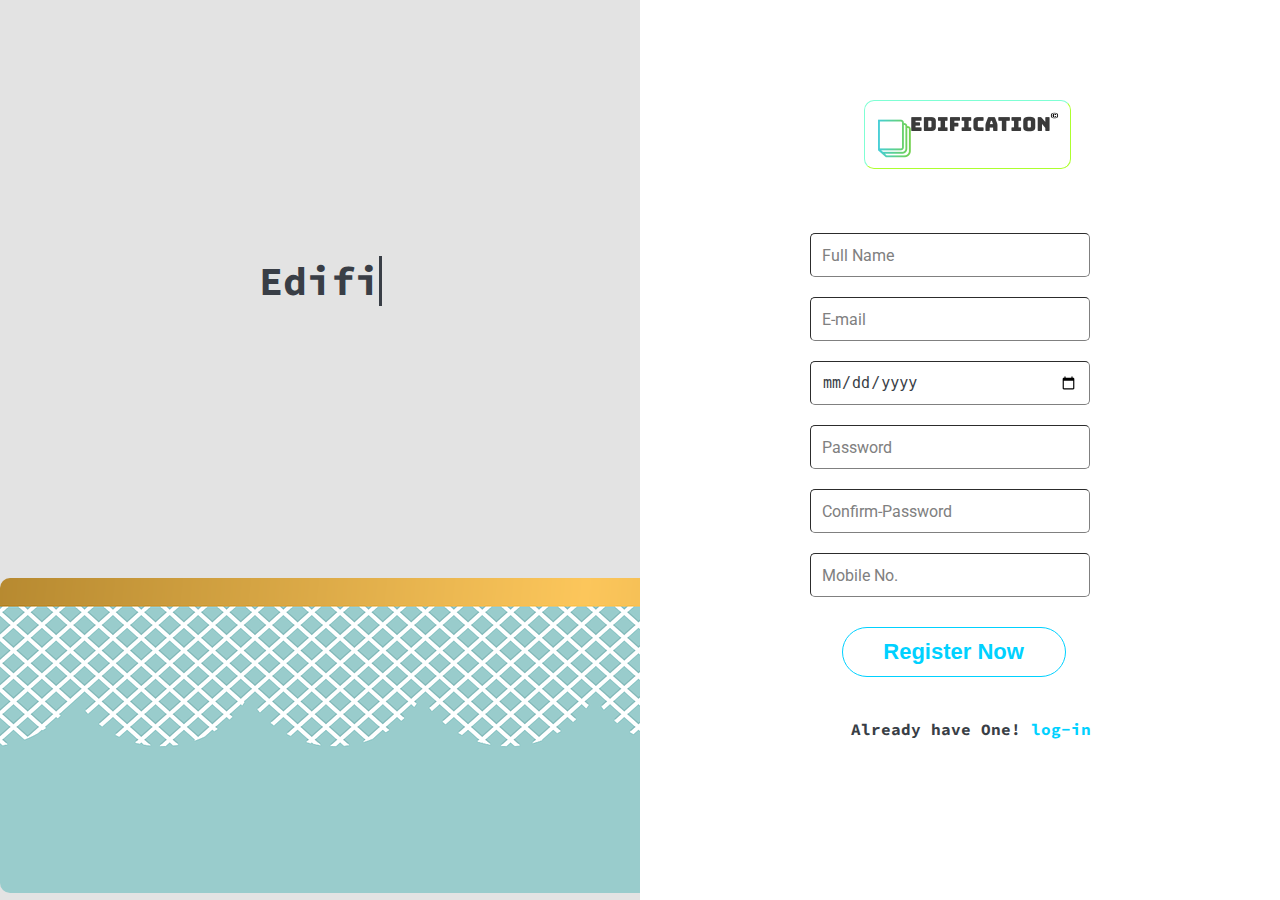
<file: index-sign-up.html>
<!DOCTYPE html>
<html lang="en">

<head>
    <meta charset="utf-8" />
    <meta name="viewport" content="width=device-width, initial-scale=1, shrink-to-fit=no" />
    <link rel="stylesheet" href="css/styles-sign-in.css" />
    <link rel="stylesheet" href="css/style-sign-in-responsive.css">
    <link href="https://fonts.googleapis.com/css2?family=Source+Code+Pro&display=swap" rel="stylesheet" />
    <link href="https://fonts.googleapis.com/css2?family=Roboto:wght@400&display=swap" rel="stylesheet" />
    <link rel="icon" href="images/favicon.png" />
    <title>Sign-Up:Edification</title>
</head>

<body>
    <div class="top-container">
        <div class="left-top">
            <h1>
                <a href="" class="typewrite" data-period="2000" data-type='[ "Edification!", "Finishing Step to JEE.", "Main and Advanced Level Mock Test.", "Tips and Tricks and Much More.", "Thank you!!" ]'>
                    <span class="wrap"></span>
                </a>
            </h1>
        </div>
        <img class="wave" src="images/graphic-3053767_1280s.png" alt="wave-img" />
        <div class="right-top">
            <div class="logo">
                <img src="images/logo.png" alt="Logo-img" />
            </div>
            <div class="log-in">
                <input type="text" name="Full Name" id="" placeholder="Full Name" /><br />
                <input type="email" name="email" id="" placeholder="E-mail" /><br />
                <input type="date" name="date" id="" placeholder="Date of Birth" /><br />
                <input type="password" name="password" id="" placeholder="Password" /><br />
                <input type="password" name="password" id="" placeholder="Confirm-Password" /><br />
                <input type="number" name="number" id="" placeholder="Mobile No." /><br />
                <button type="button" id="myButton" class="button-submit">
            Register Now</button
          ><br />
        </div>
        <div class="forgot">
          <p class="">Already have One!</p>
          <a class="account" href="index.html">log-in</a>
        </div>
      </div>
    </div>
  </body>
  <script>
    document.getElementById("myButton").onclick = function () {
      location.href = "index-sign-up-final.html";
    };
    var TxtType = function (el, toRotate, period) {
      this.toRotate = toRotate;
      this.el = el;
      this.loopNum = 0;
      this.period = parseInt(period, 10) || 2000;
      this.txt = "";
      this.tick();
      this.isDeleting = false;
    };

    TxtType.prototype.tick = function () {
      var i = this.loopNum % this.toRotate.length;
      var fullTxt = this.toRotate[i];

      if (this.isDeleting) {
        this.txt = fullTxt.substring(0, this.txt.length - 1);
      } else {
        this.txt = fullTxt.substring(0, this.txt.length + 1);
      }

      this.el.innerHTML = '<span class="wrap">' + this.txt + "</span>";

      var that = this;
      var delta = 200 - Math.random() * 100;

      if (this.isDeleting) {
        delta /= 2;
      }

      if (!this.isDeleting && this.txt === fullTxt) {
        delta = this.period;
        this.isDeleting = true;
      } else if (this.isDeleting && this.txt === "") {
        this.isDeleting = false;
        this.loopNum++;
        delta = 500;
      }

      setTimeout(function () {
        that.tick();
      }, delta);
    };

    window.onload = function () {
      var elements = document.getElementsByClassName("typewrite");
      for (var i = 0; i < elements.length; i++) {
        var toRotate = elements[i].getAttribute("data-type");
        var period = elements[i].getAttribute("data-period");
        if (toRotate) {
          new TxtType(elements[i], JSON.parse(toRotate), period);
        }
      }
      // INJECT CSS
      var css = document.createElement("style");
      css.type = "text/css";
      css.innerHTML =
        ".typewrite > .wrap { border-right: 0.08em solid #393e46}";
      document.body.appendChild(css);
    };
  </script>
</html>
</file>
<file: styles.css>
html,
body {
    margin: 0%;
    font-style: normal;
    font-family: 'Comfortaa', cursive;
    scroll-behavior: smooth;
    margin-top: 0;
}

/* code for loader starts */

#loader {
    position: fixed;
    width: 100%;
    height: 100%;
    background: #fff url('images/loader.gif') no-repeat center;
    z-index: 10;
}

#loader h3,
#loader h2 {
    color: rgb(12, 163, 163);
    position: absolute;
}

#loader h3 {
    bottom: 15%;
    left: 35%;
}

#loader h2 {
    bottom: 10%;
    left: 50%;
}

/* code for loader ends */

/* code for scroll bar starts*/

::-webkit-scrollbar {
    width: 10px;
}

 ::-webkit-scrollbar-track {
    box-shadow: inset 0 0 5px black;
    border-radius: 5px;
    display: none;
}

 ::-webkit-scrollbar-thumb {
    background: rgb(0, 190, 190);
    border-radius: 5px;
}

 ::-webkit-scrollbar-thumb:hover {
    background: rgb(8, 114, 114);
}

/* code for scroll bar ends */

::selection {
    background-color: #414141;
    color: #fffefe;
}

a,
span {
    text-decoration: none;
    color: #fffefe;
}

hr.line {
    width: 90%;
    color: #fffefe;
    border-width: 0 0 2px 0;
}

.opacity1 {
    opacity: 0;
    visibility: hidden;
}

.speed {
    transition: 0.1s;
}

/*************************TOP-CONTAINER***********************************************/

/*************************************** NAV-BAR**************************************/

.top-container {
    height: 100vh;
    width: 100%;
}

.dropdownIcon {
    display: none;
}

.nav-bar {
    width: 100%;
}

.nav-bar ul {
    overflow: hidden;
    padding: 0%;
    margin-top: 0%;
}

.nav-bar ul li a {
    text-decoration: none;
    color: #fffefe;
    transition: 0.3s;
}

div.top-container1 div.nav-bar ul li a {
    display: block;
    text-decoration: none;
    color: rgb(46, 44, 44);
    flex-direction: column;
    transition: 0.3s;
}

ul.dropdownmenu li {
    padding: 10px;
    float: left;
    list-style: none;
    font-size: 15px;
    margin: 10px 5px 0 0px;
}

ul.dropdownmenu li.right {
    float: right;
    z-index: +2;
}

ul.dropdownmenu2 li {
    display: none;
}

.logo {
    z-index: +2;
    margin: 15px 75px 0 5px;
    float: left;
    font-style: normal;
    font-size: 25px;
    font-weight: bolder;
    text-decoration: none;
    color: aquamarine;
    transition: 0.3s;
}

.logo:hover {
    color: #fffefe;
    transition: 0.3s;
}

.logo {
    font-size: 30px;
}

.top-container1 .nav-bar ul .logo:hover {
    color: rgb(46, 44, 44);
    transition: 0.3s;
}

.nav-bar ul li a:hover {
    color: aquamarine;
    transition: 0.3s;
}

div.top-container1 div.nav-bar ul li a:hover {
    color: aquamarine;
    transition: 0.3s;
}

/******************************FOOTER***************************************/

.footer {
    background-color: #2b2a2a;
}

.footer h3 {
    margin-top: 0;
    padding-top: 16px;
}

.footer ul {
    width: 18%;
    display: inline-block;
    margin: 0 2% 2% 2%;
}

.logo-end {
    font-size: 25px;
    font-weight: bolder;
    text-decoration: none;
    color: aquamarine;
    transition: 0.3s;
}

.logo-end:hover {
    color: #fffefe;
    transition: 0.3s;
}

.footer ul h2 {
    color: aquamarine;
    font-size: 20px;
}

.footer ul p {
    color: #fffefe;
    font-size: 14px;
}

.footer ul a {
    display: block;
    margin-top: 5%;
}

.footer ul input {
    color: rgb(46, 44, 44);
    font-size: 15px;
    border-color: aquamarine;
    border-width: 1.5px;
    border-radius: 10px;
    padding: 10px 10px 10px 5px;
    width: 90%;
    box-sizing: content-box;
    margin-top: 10px;
}

.footer ul button {
    margin-top: 8%;
    width: 50%;
    padding: 8px 8px 8px 5px;
    box-sizing: border-box;
    border-radius: 10px;
    background-color: aquamarine;
    border-color: aquamarine;
    border-width: 1.5px;
    font-size: 16px;
    color: #3f3f3f;
    transition: 0.3s;
}

.footer ul button:hover {
    background-color: #fffefe;
    transition: 0.3s;
}

.brand-icon a {
    padding: 0 5px 5px 0;
}

.brand-icon a i.fa-angle-up {
    background-color: aquamarine;
    font-size: 30px;
    font-weight: bolder;
    color: black;
    float: right;
    padding: 15px;
    margin-right: 5%;
    border: 2px solid aquamarine;
    border-radius: 10%;
}

/***************************CENTRE*************************************/

.center {
    margin-top: 15%;
    text-align: center;
}

.center h1 {
    font-weight: lighter;
    font-size: 50px;
    letter-spacing: 5px;
    color: #fffefe;
}

.center input {
    color: rgb(46, 44, 44);
    font-size: 20px;
    border-color: aquamarine;
    border-width: 3px;
    border-radius: 10px;
    padding: 10px 10px 10px 5px;
    width: 30%;
    box-sizing: content-box;
    margin-top: 20px;
}

/*************************MIDDLE-CONTAINER***********************************************/

.middle-container {
    text-align: center;
    background-color: #fffefe;
}

.middle-container h1 {
    font-size: 50px;
    font-weight: lighter;
    margin-top: 0;
    padding-top: 33px;
}

.col-4 {
    width: 33.33%;
    padding: 50px;
}

.row {
    display: flex;
}

strong {
    font-size: 20px;
    font-family: 'Ubuntu', curisve;
    font-weight: bold;
}

/********************************************Disclaimer*********************************/

.disclaimer {
    margin: 5% 18% 0 18%;
    text-align: justify;
    line-height: 30px;
}

div.disclaimer h1 {
    text-align: center;
}

/********************************Exams***********************************************/

.middle-container1 {
    display: flex;
}

.subinfo {
    margin-top: 5px;
    color: #646262;
}

.side-bar {
    display: block;
    top: 30%;
    height: 500px;
    overflow: hidden;
    overflow-y: scroll;
}

.side-bar a {
    color: rgb(46, 44, 44);
    display: block;
    margin-left: 20%;
    border-right: 2px solid #dad9d9;
    border-bottom: 2px solid #dad9d9;
    padding: 5% 5% 5% 5%;
    width: 70%;
    background-color: #fffefe;
}

.side-bar a:hover {
    border-bottom: 3px solid aquamarine;
}

.main-content {
    width: 57%;
}

.main-content div h2 {
    margin-bottom: 2%;
}

.line2 {
    background-color: aquamarine;
    height: 2px;
    border: aquamarine;
    margin-top: 0%;
    width: 100%;
    margin-bottom: 0;
}

div.content1 a.name {
    text-align: center;
    display: block;
    border: 1px solid rgb(184, 184, 184);
    margin: 2%;
}

div.content1 a.name img {
    margin: 1%;
}

div.content1 a.name h2 {
    color: black;
    text-align: center;
    margin: 0%;
    transition: 0.3s;
}

div.content1 a.name:hover {
    box-shadow: -1px -1px 10px 2px rgba(0, 0, 0, .15), 2px 2px 5px 2px rgb(155, 153, 153);
    /* background-color: rgb(196, 195, 195); */
    transition: 0.1s;
}

/* *******************************INSIDE-EXAMS************************************************ */

div.main-content div.content1 div.intro h2 {
    font-size: 300%;
}

.scroll {
    padding-top: 8%;
}

.scroll p {
    line-height: 30px;
}

.glance table {
    width: 100%;
    font-size: 80%;
    font-weight: lighter;
}

.glance table tr th {
    padding: 8px 20px;
    text-align: left;
}

.glance table tr th a {
    color: aqua;
    font-size: 120%;
    font-weight: bolder;
}

.glance table tr th a:hover {
    text-decoration: underline;
}

.time-line {
    margin-left: 20%;
    width: 100%;
    border-left: 5px solid aqua;
    padding: 0 20px 0 50px;
}

div.time-line div {
    background-color: #fff;
    padding: 2%;
    border: 1px solid aqua;
    position: relative;
    height: 100%;
    margin-top: 2%;
    width: 50%;
}

div.time-line div:before {
    background-image: url();
    content: "";
    display: block;
    width: 30px;
    height: 30px;
    border-radius: 50%;
    background-color: aqua;
    border: 5px solid #2b2a2a;
    position: absolute;
    top: 8x;
    left: -74px;
}

div.time-line div:after {
    content: "";
    width: 0px;
    height: 0px;
    border-style: solid;
    border-color: transparent aquamarine transparent transparent;
    border-width: 8px;
    position: absolute;
    left: -17px;
    top: 30px;
}

div.time-line div h2,
h4 {
    margin: 2%;
}

h4 {
    font-size: 90%;
}

.syllabus table {
    width: 80%;
    font-size: 130%;
    font-weight: bolder;
}

.syllabus table tr td {
    padding: 8px 20px;
    text-align: center;
}

.syllabus table tr td a {
    color: #3f3f3f;
    font-size: 75%;
    font-weight: bolder;
    background-color: aquamarine;
    border: 2px solid aquamarine;
    padding: 3%;
    border-radius: 7px;
}

.syllabus table tr td a:hover {
    background-color: #fffefe;
    transition: 0.3s;
}

.syllabus table tr.syicon td i {
    color: #f39233;
    font-size: 250%;
}

div.pattern a.down {
    color: #3f3f3f;
    font-weight: bolder;
    background-color: #f39233;
    border: 2px solid #f39233;
    padding: 1% 2% 1% 2%;
    border-radius: 7px;
}

div.pattern a.down:hover {
    background-color: #fffefe;
    transition: 0.3s;
}

div.scroll h3 {
    color: rgb(49, 199, 199);
}

ol.description li a {
    color: #2b2a2a;
}

ol.description table tr th,
ol.description table tr td {
    border: 1px solid #2b2a2a;
    padding: 2%;
}

ol.description table tr th {
    font-family: 'Ubuntu', cursive;
    font-weight: bold;
    font-size: large;
    color: #f39233;
}

.link-to-paper {
    color: #2b2a2a;
    margin: 20px;
    padding: 20px;
    border: 2px solid aqua;
    font-size: 20px;
    border-radius: 10px;
    cursor: pointer;
    background-color: #fffbff;
    transition: 0.3s;
}

.link-to-paper:hover {
    background-color: aquamarine;
    transition: 0.3s;
}

.dis {
    display: none;
}
</file>
<file: css/style-mobile.css>
/****************************TOP-CONTAINER**********************************************/

@media screen and (max-width:1116px) {
    .footer ul {
        width: 33.33%;
    }
    .mail {
        font-size: 80%;
    }
}

@media screen and (max-width:1156px) {
    .side-bar a {
        font-size: 80%;
    }
}

@media screen and (max-width: 1024px) {
    .center input {
        width: 50%;
    }
}

@media screen and (max-width:960px) {
    .side-bar a {
        font-size: 60%;
    }
    .main-content {
        width: 60%;
    }
}

@media screen and (max-width: 811px) {
    .center h1 {
        font-size: 40px;
    }
}

@media screen and (max-width: 808px) {
    div.time-line div h4 {
        font-size: 80%;
    }
    div.time-line div h2 {
        font-size: 15px;
    }
}

@media screen and (max-width: 745px) {
    ul.dropdownmenu li {
        display: none;
    }
    ul.dropdownmenu2 {
        position: relative;
        width: 100%;
        top: 0;
        z-index: +1;
        border-radius: 0px 0px 40px 40px;
    }
    ul.dropdownmenu2 li {
        display: block;
        text-align: center;
        background-color: rgb(4, 153, 103);
        padding: 2%;
    }
    ul.dropdownmenu2 li:hover {
        border-bottom: 1px solid #fffefe;
    }
    ul.dropdownmenu2 li a:hover {
        color: black;
    }
    .nav-bar ul li.dropdownIcon {
        display: block;
        float: right;
        font-size: 30px;
        margin-top: 0px;
    }
    .row {
        display: block;
    }
    .col-4 {
        width: 80%;
    }
    div.mobile {
        width: 50%;
        display: block;
    }
}

@media screen and (max-width:720px) {
    .side-bar {
        display: none;
    }
}

@media screen and (max-width: 642px) {
    .center input {
        width: 70%;
    }
}

@media screen and (max-width: 404px) {
    .center h1 {
        font-size: 50px;
    }
}


/*****************************MIDDLE-CONTAINER*******************************************************/
</file>
<file: css/styles-sign-in.css>
/**********************Default**********************************/

html {
    height: 100%;
    background-color: aquamarine;
    font-family: "Source Code Pro", sans-serif;
    font-weight: bolder;
}


/**********************Container**********************************/

.left-top {
    margin: 0;
    position: fixed;
    top: 0;
    left: 0;
    width: 50%;
    height: 100%;
    background-color: #e3e3e3;
}


/******************typing*********************************/

body {
    background-color: #e3e3e3;
    text-align: left;
    color: #393e46;
    padding-top: 10em;
}

div.left-top h1 {
    color: #393e46;
    text-decoration: none;
    margin-top: 40%;
    text-align: center;
}

div.left-top h1 a {
    color: #393e46;
    text-decoration: none;
    font-size: 40px;
    border-right: #393e46;
}

.wave {
    position: fixed;
    margin-top: 32%;
    border: none;
    left: 0;
    padding: 0%;
    margin-bottom: 0;
}


/******************typing*********************************/

.right-top {
    margin: 0;
    position: fixed;
    top: 0;
    right: 0;
    width: 50%;
    height: 100%;
    background-color: #ffffff;
}


/********************Logo****************************/

.logo {
    margin-top: 100px;
    position: relative;
    left: 35%;
    width: fit-content;
}

div img {
    border: solid;
    border-color: aquamarine greenyellow greenyellow aquamarine;
    border-radius: 10px;
    border-width: 1.5px;
    padding: 5px;
}

div.message {
    width: 75%;
    margin-left: 15%;
}

div.message p {
    color: rgb(61, 57, 57);
    line-height: 0.5;
}


/********************Log-in********************************/

.log-in {
    position: relative;
    left: 25%;
    margin-top: 50px;
}

div input {
    margin: 10px;
    border-width: 1px;
    border-color: grey;
    padding: 11px;
    width: 40%;
    height: 20px;
    border-radius: 5px;
    font-size: 15px;
    color: #393e46;
}

div input::placeholder {
    color: grey;
    font-size: 20px;
    font-size: medium;
    font-family: "Roboto", sans-serif;
    font-weight: normal;
}

div button.button-submit {
    margin-top: 20px;
    height: 50px;
    width: 35%;
    margin-left: 6.5%;
    border: solid #ffffff 1px;
    background: #00d1ff;
    border-radius: 30px;
    font-size: 22px;
    font-weight: bold;
    color: #ffffff;
    transition-duration: 0.3s;
    cursor: pointer;
}

#myButton {
    background-color: #ffffff;
    color: #00d1ff;
    border: solid #00d1ff 1px;
}

div button.button-submit:hover {
    box-shadow: 1px 1px 10px 0px #000000;
    color: #00d1ff;
    background-color: #ffffff;
}


/*************************Forgot-password**************************************/

div.forgot {
    margin-top: 20px;
    margin-left: 33%;
    width: 50%;
}

div.forgot a {
    color: #00d1ff;
    text-decoration: none;
}

div.forgot a:hover {
    color: #3d94f6;
}

div.forgot p {
    line-height: 4;
    display: inline;
    color: #393e46;
}


/**********************query*****************************/

div.query p {
    color: rgb(51, 50, 50);
    line-height: 0.5;
    font-size: smaller;
}
</file>
<file: css/style-sign-in-responsive.css>
@media screen and (max-width: 1202px) {
    div input {
        margin: 5px;
    }
    div.forgot {
        line-height: 0.1;
    }
    div.logo {
        left: 30%;
    }
    div.forgot {
        margin-left: 25%;
    }
}

@media screen and (max-width:923px) {
    div.right-top {
        width: 100%;
        left: 0;
    }
}
</file>
